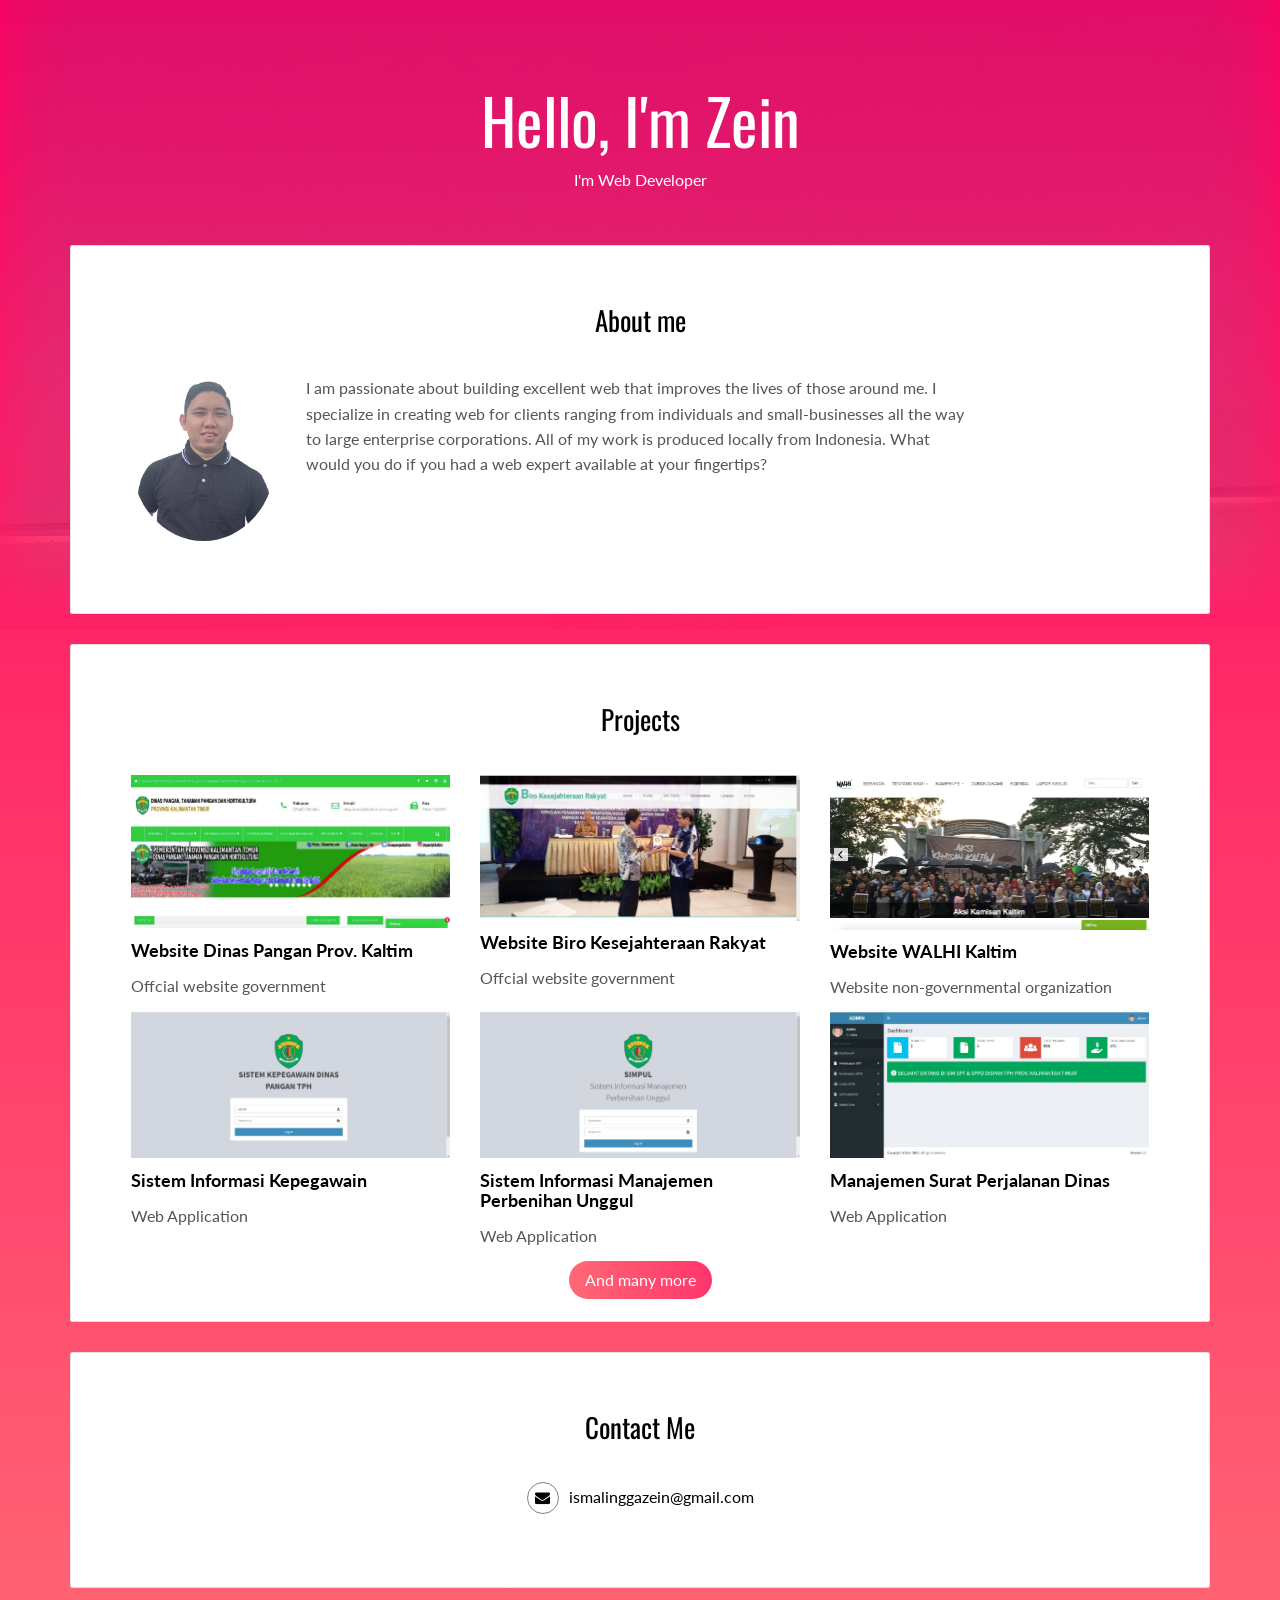
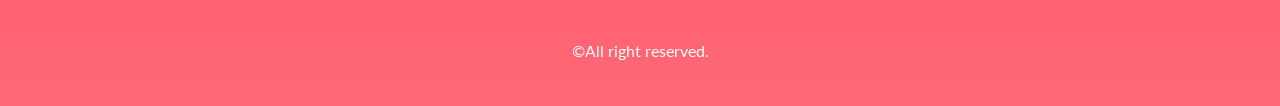
<file: index.html>
<!DOCTYPE html>
<html lang="en">

<head>
  <meta charset="UTF-8">
  <meta content="IE=edge" http-equiv="X-UA-Compatible">
  <meta content="width=device-width,initial-scale=1" name="viewport">
  <meta content="description" name="description">
  <meta name="google" content="notranslate" />
  <meta content="Mashup templates have been developped by Orson.io team" name="author">

  <!-- Disable tap highlight on IE -->
  <meta name="msapplication-tap-highlight" content="no">

  <link rel="apple-touch-icon" sizes="180x180" href="./assets/apple-icon-180x180.png">
  <link href="./assets/favicon.ico" rel="icon">


  <title>Zein | Web Apps, ChatGPT, OpenAI</title>

  <link href="./main.d8e0d294.css" rel="stylesheet">
</head>

<!-- Magnific Popup core CSS file -->
<link rel="stylesheet" href="./assets/magnific-popup.css">

<body class="">

  <!-- Add your content of header -->
  <div class="background-color-layer" style="background-image: url('assets/images/img-01.jpg')"></div>
  <main class="content-wrapper">
    <header class="white-text-container section-container">
      <div class="text-center">
        <h1>Hello, I'm Zein</h1>
        <p>I'm Web Developer</p>
        <p>
        </p>
      </div>
    </header>



    <!-- Add your site or app content here -->

    <div class="container">
      <div class="row">
        <div class="col-xs-12">

          <div class="card">
            <div class="card-block">
              <h2 class="text-center">About me</h2>
              <div class="row">
                <div class="col-md-2">
                  <p><img src="./assets/images/img-08.png" class="img-responsive img-circle" width="100%" alt=""></p>
                </div>
                <div class="col-md-8">

                  <p>I am passionate about building excellent web that improves the lives of those around me. I
                    specialize in creating web for clients ranging from individuals and small-businesses all the way to
                    large enterprise corporations. All of my work is produced locally from Indonesia. What would you do
                    if you had a web expert available at your fingertips?</p>

                </div>
              </div>
            </div>
          </div>

          <div class="card">
            <div class="card-block">
              <h2 class="text-center">Projects</h2>
              <div class="row">
                <div class="col-md-4">
                  <a class="image-popup-fit-width" href="./assets/images/img-02.jpg"><img
                      src="./assets/images/img-02.jpg" class="img-responsive " alt=""></a>
                  <h3 class="h5">Website Dinas Pangan Prov. Kaltim</h3>
                  <p>Offcial website government</p>
                </div>
                <div class="col-md-4">
                  <a class="image-popup-fit-width" href="./assets/images/img-03.jpg"><img
                      src="./assets/images/img-03.jpg" class="img-responsive " alt=""></a>
                  <h3 class="h5">Website Biro Kesejahteraan Rakyat </h3>
                  <p>Offcial website government</p>
                </div>
                <div class="col-md-4">
                  <a class="image-popup-fit-width" href="./assets/images/img-04.jpg"><img
                      src="./assets/images/img-04.jpg" class="img-responsive " alt=""></a>
                  <h3 class="h5">Website WALHI Kaltim</h3>
                  <p>Website non-governmental organization</p>
                </div>
              </div>

              <div class="row">
                <div class="col-md-4">
                  <a class="image-popup-fit-width" href="./assets/images/img-05.jpg"><img
                      src="./assets/images/img-05.jpg" class="img-responsive " alt=""></a>
                  <h3 class="h5">Sistem Informasi Kepegawain</h3>
                  <p>Web Application</p>
                </div>
                <div class="col-md-4">
                  <a class="image-popup-fit-width" href="./assets/images/img-06.jpg"><img
                      src="./assets/images/img-06.jpg" class="img-responsive " alt=""></a>
                  <h3 class="h5">Sistem Informasi Manajemen Perbenihan Unggul</h3>
                  <p>Web Application</p>
                </div>
                <div class="col-md-4">
                  <a class="image-popup-fit-width" href="./assets/images/img-07.jpg"><img
                      src="./assets/images/img-07.jpg" class="img-responsive " alt=""></a>
                  <h3 class="h5">Manajemen Surat Perjalanan Dinas</h3>
                  <p>Web Application</p>
                </div>
              </div>
              <div class="col-md-12 text-center">
                <a href="#" class="text-center btn btn-primary">And many more</a>
              </div>
            </div>
          </div>

          <div class="card">
            <div class="card-block">
              <h2 class="text-center">Contact Me</h2>
              <div class="row">
                <div class="col-md-12">
                  <p class="social-buttons text-center"><a href="mailto:ismalinggazein@gmail.com" title=""><span
                        class="social-round-icon fa-icon"><i
                          class="fa fa-envelope"></i></span>ismalinggazein@gmail.com</a></p>
                </div>
              </div>
            </div>
          </div>

        </div>
      </div>
    </div>

  </main>
  <footer class="footer-container white-text-container text-center">
    <div class="container">
      <div class="row">
        <div class="col-xs-12">
          <p>©All right reserved.</p>
        </div>
      </div>
    </div>
  </footer>


  <!-- jQuery 1.7.2+ or Zepto.js 1.0+ -->
  <script src="https://ajax.googleapis.com/ajax/libs/jquery/1.9.1/jquery.min.js"></script>

  <!-- Magnific Popup core JS file -->
  <script src="./assets/jquery.magnific-popup.min.js"></script>

  <script>
    document.addEventListener("DOMContentLoaded", function (event) {
      scrollRevelation('.card');
    });
  </script>

  <script>
    $(document).ready(function () {
      $('.image-popup-fit-width').magnificPopup({
        type: 'image',
        closeOnContentClick: true,
        image: {
          verticalFit: false
        }
      });
    });
  </script>
  <!-- Google Analytics: change UA-XXXXX-X to be your site's ID 

<script>
  (function (i, s, o, g, r, a, m) {
    i['GoogleAnalyticsObject'] = r; i[r] = i[r] || function () {
      (i[r].q = i[r].q || []).push(arguments)
    }, i[r].l = 1 * new Date(); a = s.createElement(o),
      m = s.getElementsByTagName(o)[0]; a.async = 1; a.src = g; m.parentNode.insertBefore(a, m)
  })(window, document, 'script', '//www.google-analytics.com/analytics.js', 'ga');
  ga('create', 'UA-XXXXX-X', 'auto');
  ga('send', 'pageview');
</script>

-->
  <script type="text/javascript" src="./main.bc58148c.js"></script>
</body>

</html>
</file>
<file: main.d8e0d294.css>
@import url(https://fonts.googleapis.com/css?family=Lato:400,700|Oswald);@import url(https://maxcdn.bootstrapcdn.com/font-awesome/4.7.0/css/font-awesome.min.css);/*!
 * Bootstrap v3.3.7 (http://getbootstrap.com)
 * Copyright 2011-2016 Twitter, Inc.
 * Licensed under MIT (https://github.com/twbs/bootstrap/blob/master/LICENSE)
 */
/*! normalize.css v3.0.3 | MIT License | github.com/necolas/normalize.css */html{font-family:sans-serif;-ms-text-size-adjust:100%;-webkit-text-size-adjust:100%}body{margin:0}article,aside,details,figcaption,figure,footer,header,hgroup,main,menu,nav,section,summary{display:block}audio,canvas,progress,video{display:inline-block;vertical-align:baseline}audio:not([controls]){display:none;height:0}[hidden],template{display:none}a{background-color:transparent}a:active,a:hover{outline:0}abbr[title]{border-bottom:1px dotted}b,strong{font-weight:700}dfn{font-style:italic}h1{font-size:2em;margin:.67em 0}mark{background:#ff0;color:#000}small{font-size:80%}sub,sup{font-size:75%;line-height:0;position:relative;vertical-align:baseline}sup{top:-.5em}sub{bottom:-.25em}img{border:0}svg:not(:root){overflow:hidden}figure{margin:1em 40px}hr{box-sizing:content-box;height:0}pre{overflow:auto}code,kbd,pre,samp{font-family:monospace,monospace;font-size:1em}button,input,optgroup,select,textarea{color:inherit;font:inherit;margin:0}button{overflow:visible}button,select{text-transform:none}button,html input[type=button],input[type=reset],input[type=submit]{-webkit-appearance:button;cursor:pointer}button[disabled],html input[disabled]{cursor:default}button::-moz-focus-inner,input::-moz-focus-inner{border:0;padding:0}input{line-height:normal}input[type=checkbox],input[type=radio]{box-sizing:border-box;padding:0}input[type=number]::-webkit-inner-spin-button,input[type=number]::-webkit-outer-spin-button{height:auto}input[type=search]{-webkit-appearance:textfield;box-sizing:content-box}input[type=search]::-webkit-search-cancel-button,input[type=search]::-webkit-search-decoration{-webkit-appearance:none}fieldset{border:1px solid silver;margin:0 2px;padding:.35em .625em .75em}textarea{overflow:auto}optgroup{font-weight:700}table{border-collapse:collapse;border-spacing:0}td,th{padding:0}

/*! Source: https://github.com/h5bp/html5-boilerplate/blob/master/src/css/main.css */@media print{*,:after,:before{background:transparent!important;color:#000!important;box-shadow:none!important;text-shadow:none!important}a,a:visited{text-decoration:underline}a[href]:after{content:" (" attr(href) ")"}abbr[title]:after{content:" (" attr(title) ")"}a[href^="#"]:after,a[href^="javascript:"]:after{content:""}blockquote,pre{border:1px solid #999;page-break-inside:avoid}thead{display:table-header-group}img,tr{page-break-inside:avoid}img{max-width:100%!important}h2,h3,p{orphans:3;widows:3}h2,h3{page-break-after:avoid}.navbar{display:none}.btn>.caret,.dropup>.btn>.caret{border-top-color:#000!important}.label{border:1px solid #000}.table{border-collapse:collapse!important}.table td,.table th{background-color:#fff!important}.table-bordered td,.table-bordered th{border:1px solid #ddd!important}}*,:after,:before{-webkit-box-sizing:border-box;-moz-box-sizing:border-box;box-sizing:border-box}html{font-size:10px;-webkit-tap-highlight-color:transparent}body{font-family:Lato,Helvetica,Arial,sans-serif;font-size:16px;line-height:1.58;color:#555;background-color:#fff}button,input,select,textarea{font-family:inherit;font-size:inherit;line-height:inherit}a{color:#ff0060;text-decoration:none}a:focus,a:hover{color:#b30043;text-decoration:underline}a:focus{outline:5px auto -webkit-focus-ring-color;outline-offset:-2px}figure{margin:0}img{vertical-align:middle}.img-responsive{display:block;max-width:100%;height:auto}.img-rounded{border-radius:6px}.img-thumbnail{padding:4px;line-height:1.58;background-color:#fff;border:1px solid #ddd;border-radius:4px;-webkit-transition:all .2s ease-in-out;-o-transition:all .2s ease-in-out;transition:all .2s ease-in-out;display:inline-block;max-width:100%;height:auto}.img-circle{border-radius:50%}hr{margin-top:25px;margin-bottom:25px;border:0;border-top:1px solid #eee}.sr-only{position:absolute;width:1px;height:1px;margin:-1px;padding:0;overflow:hidden;clip:rect(0,0,0,0);border:0}.sr-only-focusable:active,.sr-only-focusable:focus{position:static;width:auto;height:auto;margin:0;overflow:visible;clip:auto}[role=button]{cursor:pointer}.h1,.h2,.h3,.h4,.h5,.h6,h1,h2,h3,h4,h5,h6{font-family:Oswald,Helvetica,Arial,sans-serif;font-weight:400;line-height:1.1;color:#000}.h1 .small,.h1 small,.h2 .small,.h2 small,.h3 .small,.h3 small,.h4 .small,.h4 small,.h5 .small,.h5 small,.h6 .small,.h6 small,h1 .small,h1 small,h2 .small,h2 small,h3 .small,h3 small,h4 .small,h4 small,h5 .small,h5 small,h6 .small,h6 small{font-weight:400;line-height:1;color:#777}.h1,.h2,.h3,h1,h2,h3{margin-top:25px;margin-bottom:12.5px}.h1 .small,.h1 small,.h2 .small,.h2 small,.h3 .small,.h3 small,h1 .small,h1 small,h2 .small,h2 small,h3 .small,h3 small{font-size:65%}.h4,.h5,.h6,h4,h5,h6{margin-top:12.5px;margin-bottom:12.5px}.h4 .small,.h4 small,.h5 .small,.h5 small,.h6 .small,.h6 small,h4 .small,h4 small,h5 .small,h5 small,h6 .small,h6 small{font-size:75%}.h1,h1{font-size:63px}.h2,h2{font-size:27px}.h3,.h4,h3,h4{font-size:20px}.h5,h5{font-size:18px}.h6,h6{font-size:14px}p{margin:0 0 12.5px}.lead{margin-bottom:25px;font-size:18px;font-weight:300;line-height:1.4}@media (min-width:768px){.lead{font-size:24px}}.small,small{font-size:87%}.mark,mark{background-color:#fcf8e3;padding:.2em}.text-left{text-align:left}.text-right{text-align:right}.text-center{text-align:center}.text-justify{text-align:justify}.text-nowrap{white-space:nowrap}.text-lowercase{text-transform:lowercase}.initialism,.text-uppercase{text-transform:uppercase}.text-capitalize{text-transform:capitalize}.text-muted{color:#777}.text-primary{color:#ff0060}a.text-primary:focus,a.text-primary:hover{color:#cc004d}.text-success{color:#fff}a.text-success:focus,a.text-success:hover{color:#e6e6e6}.text-info{color:#31708f}a.text-info:focus,a.text-info:hover{color:#245269}.text-warning{color:#8a6d3b}a.text-warning:focus,a.text-warning:hover{color:#66512c}.text-danger{color:#fff}a.text-danger:focus,a.text-danger:hover{color:#e6e6e6}.bg-primary{color:#fff;background-color:#ff0060}a.bg-primary:focus,a.bg-primary:hover{background-color:#cc004d}.bg-success{background-color:#87e329}a.bg-success:focus,a.bg-success:hover{background-color:#6dc019}.bg-info{background-color:#d9edf7}a.bg-info:focus,a.bg-info:hover{background-color:#afd9ee}.bg-warning{background-color:#fcf8e3}a.bg-warning:focus,a.bg-warning:hover{background-color:#f7ecb5}.bg-danger{background-color:#ff2c74}a.bg-danger:focus,a.bg-danger:hover{background-color:#f80055}.page-header{padding-bottom:11.5px;margin:50px 0 25px;border-bottom:1px solid #eee}ol,ul{margin-top:0;margin-bottom:12.5px}ol ol,ol ul,ul ol,ul ul{margin-bottom:0}.list-inline,.list-unstyled{padding-left:0;list-style:none}.list-inline{margin-left:-5px}.list-inline>li{display:inline-block;padding-left:5px;padding-right:5px}dl{margin-top:0;margin-bottom:25px}dd,dt{line-height:1.58}dt{font-weight:700}dd{margin-left:0}.dl-horizontal dd:after,.dl-horizontal dd:before{content:" ";display:table}.dl-horizontal dd:after{clear:both}@media (min-width:768px){.dl-horizontal dt{float:left;width:160px;clear:left;text-align:right;overflow:hidden;text-overflow:ellipsis;white-space:nowrap}.dl-horizontal dd{margin-left:180px}}abbr[data-original-title],abbr[title]{cursor:help;border-bottom:1px dotted #777}.initialism{font-size:90%}blockquote{padding:12.5px 25px;margin:0 0 25px;font-size:20px;border-left:5px solid #eee}blockquote ol:last-child,blockquote p:last-child,blockquote ul:last-child{margin-bottom:0}blockquote .small,blockquote footer,blockquote small{display:block;font-size:80%;line-height:1.58;color:#777}blockquote .small:before,blockquote footer:before,blockquote small:before{content:"\2014   \A0"}.blockquote-reverse,blockquote.pull-right{padding-right:15px;padding-left:0;border-right:5px solid #eee;border-left:0;text-align:right}.blockquote-reverse .small:before,.blockquote-reverse footer:before,.blockquote-reverse small:before,blockquote.pull-right .small:before,blockquote.pull-right footer:before,blockquote.pull-right small:before{content:""}.blockquote-reverse .small:after,.blockquote-reverse footer:after,.blockquote-reverse small:after,blockquote.pull-right .small:after,blockquote.pull-right footer:after,blockquote.pull-right small:after{content:"\A0   \2014"}address{margin-bottom:25px;font-style:normal;line-height:1.58}code,kbd,pre,samp{font-family:Menlo,Monaco,Consolas,Courier New,monospace}code{color:#c7254e;background-color:#f9f2f4;border-radius:4px}code,kbd{padding:2px 4px;font-size:90%}kbd{color:#fff;background-color:#333;border-radius:3px;box-shadow:inset 0 -1px 0 rgba(0,0,0,.25)}kbd kbd{padding:0;font-size:100%;font-weight:700;box-shadow:none}pre{display:block;padding:12px;margin:0 0 12.5px;font-size:15px;line-height:1.58;word-break:break-all;word-wrap:break-word;color:#333;background-color:#f5f5f5;border:1px solid #ccc;border-radius:4px}pre code{padding:0;font-size:inherit;color:inherit;white-space:pre-wrap;background-color:transparent;border-radius:0}.pre-scrollable{max-height:340px;overflow-y:scroll}.container{margin-right:auto;margin-left:auto;padding-left:15px;padding-right:15px}.container:after,.container:before{content:" ";display:table}.container:after{clear:both}@media (min-width:768px){.container{width:750px}}@media (min-width:992px){.container{width:970px}}@media (min-width:1200px){.container{width:1170px}}.container-fluid{margin-right:auto;margin-left:auto;padding-left:15px;padding-right:15px}.container-fluid:after,.container-fluid:before{content:" ";display:table}.container-fluid:after{clear:both}.row{margin-left:-15px;margin-right:-15px}.row:after,.row:before{content:" ";display:table}.row:after{clear:both}.col-lg-1,.col-lg-2,.col-lg-3,.col-lg-4,.col-lg-5,.col-lg-6,.col-lg-7,.col-lg-8,.col-lg-9,.col-lg-10,.col-lg-11,.col-lg-12,.col-md-1,.col-md-2,.col-md-3,.col-md-4,.col-md-5,.col-md-6,.col-md-7,.col-md-8,.col-md-9,.col-md-10,.col-md-11,.col-md-12,.col-sm-1,.col-sm-2,.col-sm-3,.col-sm-4,.col-sm-5,.col-sm-6,.col-sm-7,.col-sm-8,.col-sm-9,.col-sm-10,.col-sm-11,.col-sm-12,.col-xs-1,.col-xs-2,.col-xs-3,.col-xs-4,.col-xs-5,.col-xs-6,.col-xs-7,.col-xs-8,.col-xs-9,.col-xs-10,.col-xs-11,.col-xs-12{position:relative;min-height:1px;padding-left:15px;padding-right:15px}.col-xs-1,.col-xs-2,.col-xs-3,.col-xs-4,.col-xs-5,.col-xs-6,.col-xs-7,.col-xs-8,.col-xs-9,.col-xs-10,.col-xs-11,.col-xs-12{float:left}.col-xs-1{width:8.33333%}.col-xs-2{width:16.66667%}.col-xs-3{width:25%}.col-xs-4{width:33.33333%}.col-xs-5{width:41.66667%}.col-xs-6{width:50%}.col-xs-7{width:58.33333%}.col-xs-8{width:66.66667%}.col-xs-9{width:75%}.col-xs-10{width:83.33333%}.col-xs-11{width:91.66667%}.col-xs-12{width:100%}.col-xs-pull-0{right:auto}.col-xs-pull-1{right:8.33333%}.col-xs-pull-2{right:16.66667%}.col-xs-pull-3{right:25%}.col-xs-pull-4{right:33.33333%}.col-xs-pull-5{right:41.66667%}.col-xs-pull-6{right:50%}.col-xs-pull-7{right:58.33333%}.col-xs-pull-8{right:66.66667%}.col-xs-pull-9{right:75%}.col-xs-pull-10{right:83.33333%}.col-xs-pull-11{right:91.66667%}.col-xs-pull-12{right:100%}.col-xs-push-0{left:auto}.col-xs-push-1{left:8.33333%}.col-xs-push-2{left:16.66667%}.col-xs-push-3{left:25%}.col-xs-push-4{left:33.33333%}.col-xs-push-5{left:41.66667%}.col-xs-push-6{left:50%}.col-xs-push-7{left:58.33333%}.col-xs-push-8{left:66.66667%}.col-xs-push-9{left:75%}.col-xs-push-10{left:83.33333%}.col-xs-push-11{left:91.66667%}.col-xs-push-12{left:100%}.col-xs-offset-0{margin-left:0}.col-xs-offset-1{margin-left:8.33333%}.col-xs-offset-2{margin-left:16.66667%}.col-xs-offset-3{margin-left:25%}.col-xs-offset-4{margin-left:33.33333%}.col-xs-offset-5{margin-left:41.66667%}.col-xs-offset-6{margin-left:50%}.col-xs-offset-7{margin-left:58.33333%}.col-xs-offset-8{margin-left:66.66667%}.col-xs-offset-9{margin-left:75%}.col-xs-offset-10{margin-left:83.33333%}.col-xs-offset-11{margin-left:91.66667%}.col-xs-offset-12{margin-left:100%}@media (min-width:768px){.col-sm-1,.col-sm-2,.col-sm-3,.col-sm-4,.col-sm-5,.col-sm-6,.col-sm-7,.col-sm-8,.col-sm-9,.col-sm-10,.col-sm-11,.col-sm-12{float:left}.col-sm-1{width:8.33333%}.col-sm-2{width:16.66667%}.col-sm-3{width:25%}.col-sm-4{width:33.33333%}.col-sm-5{width:41.66667%}.col-sm-6{width:50%}.col-sm-7{width:58.33333%}.col-sm-8{width:66.66667%}.col-sm-9{width:75%}.col-sm-10{width:83.33333%}.col-sm-11{width:91.66667%}.col-sm-12{width:100%}.col-sm-pull-0{right:auto}.col-sm-pull-1{right:8.33333%}.col-sm-pull-2{right:16.66667%}.col-sm-pull-3{right:25%}.col-sm-pull-4{right:33.33333%}.col-sm-pull-5{right:41.66667%}.col-sm-pull-6{right:50%}.col-sm-pull-7{right:58.33333%}.col-sm-pull-8{right:66.66667%}.col-sm-pull-9{right:75%}.col-sm-pull-10{right:83.33333%}.col-sm-pull-11{right:91.66667%}.col-sm-pull-12{right:100%}.col-sm-push-0{left:auto}.col-sm-push-1{left:8.33333%}.col-sm-push-2{left:16.66667%}.col-sm-push-3{left:25%}.col-sm-push-4{left:33.33333%}.col-sm-push-5{left:41.66667%}.col-sm-push-6{left:50%}.col-sm-push-7{left:58.33333%}.col-sm-push-8{left:66.66667%}.col-sm-push-9{left:75%}.col-sm-push-10{left:83.33333%}.col-sm-push-11{left:91.66667%}.col-sm-push-12{left:100%}.col-sm-offset-0{margin-left:0}.col-sm-offset-1{margin-left:8.33333%}.col-sm-offset-2{margin-left:16.66667%}.col-sm-offset-3{margin-left:25%}.col-sm-offset-4{margin-left:33.33333%}.col-sm-offset-5{margin-left:41.66667%}.col-sm-offset-6{margin-left:50%}.col-sm-offset-7{margin-left:58.33333%}.col-sm-offset-8{margin-left:66.66667%}.col-sm-offset-9{margin-left:75%}.col-sm-offset-10{margin-left:83.33333%}.col-sm-offset-11{margin-left:91.66667%}.col-sm-offset-12{margin-left:100%}}@media (min-width:992px){.col-md-1,.col-md-2,.col-md-3,.col-md-4,.col-md-5,.col-md-6,.col-md-7,.col-md-8,.col-md-9,.col-md-10,.col-md-11,.col-md-12{float:left}.col-md-1{width:8.33333%}.col-md-2{width:16.66667%}.col-md-3{width:25%}.col-md-4{width:33.33333%}.col-md-5{width:41.66667%}.col-md-6{width:50%}.col-md-7{width:58.33333%}.col-md-8{width:66.66667%}.col-md-9{width:75%}.col-md-10{width:83.33333%}.col-md-11{width:91.66667%}.col-md-12{width:100%}.col-md-pull-0{right:auto}.col-md-pull-1{right:8.33333%}.col-md-pull-2{right:16.66667%}.col-md-pull-3{right:25%}.col-md-pull-4{right:33.33333%}.col-md-pull-5{right:41.66667%}.col-md-pull-6{right:50%}.col-md-pull-7{right:58.33333%}.col-md-pull-8{right:66.66667%}.col-md-pull-9{right:75%}.col-md-pull-10{right:83.33333%}.col-md-pull-11{right:91.66667%}.col-md-pull-12{right:100%}.col-md-push-0{left:auto}.col-md-push-1{left:8.33333%}.col-md-push-2{left:16.66667%}.col-md-push-3{left:25%}.col-md-push-4{left:33.33333%}.col-md-push-5{left:41.66667%}.col-md-push-6{left:50%}.col-md-push-7{left:58.33333%}.col-md-push-8{left:66.66667%}.col-md-push-9{left:75%}.col-md-push-10{left:83.33333%}.col-md-push-11{left:91.66667%}.col-md-push-12{left:100%}.col-md-offset-0{margin-left:0}.col-md-offset-1{margin-left:8.33333%}.col-md-offset-2{margin-left:16.66667%}.col-md-offset-3{margin-left:25%}.col-md-offset-4{margin-left:33.33333%}.col-md-offset-5{margin-left:41.66667%}.col-md-offset-6{margin-left:50%}.col-md-offset-7{margin-left:58.33333%}.col-md-offset-8{margin-left:66.66667%}.col-md-offset-9{margin-left:75%}.col-md-offset-10{margin-left:83.33333%}.col-md-offset-11{margin-left:91.66667%}.col-md-offset-12{margin-left:100%}}@media (min-width:1200px){.col-lg-1,.col-lg-2,.col-lg-3,.col-lg-4,.col-lg-5,.col-lg-6,.col-lg-7,.col-lg-8,.col-lg-9,.col-lg-10,.col-lg-11,.col-lg-12{float:left}.col-lg-1{width:8.33333%}.col-lg-2{width:16.66667%}.col-lg-3{width:25%}.col-lg-4{width:33.33333%}.col-lg-5{width:41.66667%}.col-lg-6{width:50%}.col-lg-7{width:58.33333%}.col-lg-8{width:66.66667%}.col-lg-9{width:75%}.col-lg-10{width:83.33333%}.col-lg-11{width:91.66667%}.col-lg-12{width:100%}.col-lg-pull-0{right:auto}.col-lg-pull-1{right:8.33333%}.col-lg-pull-2{right:16.66667%}.col-lg-pull-3{right:25%}.col-lg-pull-4{right:33.33333%}.col-lg-pull-5{right:41.66667%}.col-lg-pull-6{right:50%}.col-lg-pull-7{right:58.33333%}.col-lg-pull-8{right:66.66667%}.col-lg-pull-9{right:75%}.col-lg-pull-10{right:83.33333%}.col-lg-pull-11{right:91.66667%}.col-lg-pull-12{right:100%}.col-lg-push-0{left:auto}.col-lg-push-1{left:8.33333%}.col-lg-push-2{left:16.66667%}.col-lg-push-3{left:25%}.col-lg-push-4{left:33.33333%}.col-lg-push-5{left:41.66667%}.col-lg-push-6{left:50%}.col-lg-push-7{left:58.33333%}.col-lg-push-8{left:66.66667%}.col-lg-push-9{left:75%}.col-lg-push-10{left:83.33333%}.col-lg-push-11{left:91.66667%}.col-lg-push-12{left:100%}.col-lg-offset-0{margin-left:0}.col-lg-offset-1{margin-left:8.33333%}.col-lg-offset-2{margin-left:16.66667%}.col-lg-offset-3{margin-left:25%}.col-lg-offset-4{margin-left:33.33333%}.col-lg-offset-5{margin-left:41.66667%}.col-lg-offset-6{margin-left:50%}.col-lg-offset-7{margin-left:58.33333%}.col-lg-offset-8{margin-left:66.66667%}.col-lg-offset-9{margin-left:75%}.col-lg-offset-10{margin-left:83.33333%}.col-lg-offset-11{margin-left:91.66667%}.col-lg-offset-12{margin-left:100%}}table{background-color:transparent}caption{padding-top:8px;padding-bottom:8px;color:#777}caption,th{text-align:left}.table{width:100%;max-width:100%;margin-bottom:25px}.table>tbody>tr>td,.table>tbody>tr>th,.table>tfoot>tr>td,.table>tfoot>tr>th,.table>thead>tr>td,.table>thead>tr>th{padding:8px;line-height:1.58;vertical-align:top;border-top:1px solid #ddd}.table>thead>tr>th{vertical-align:bottom;border-bottom:2px solid #ddd}.table>caption+thead>tr:first-child>td,.table>caption+thead>tr:first-child>th,.table>colgroup+thead>tr:first-child>td,.table>colgroup+thead>tr:first-child>th,.table>thead:first-child>tr:first-child>td,.table>thead:first-child>tr:first-child>th{border-top:0}.table>tbody+tbody{border-top:2px solid #ddd}.table .table{background-color:#fff}.table-condensed>tbody>tr>td,.table-condensed>tbody>tr>th,.table-condensed>tfoot>tr>td,.table-condensed>tfoot>tr>th,.table-condensed>thead>tr>td,.table-condensed>thead>tr>th{padding:5px}.table-bordered,.table-bordered>tbody>tr>td,.table-bordered>tbody>tr>th,.table-bordered>tfoot>tr>td,.table-bordered>tfoot>tr>th,.table-bordered>thead>tr>td,.table-bordered>thead>tr>th{border:1px solid #ddd}.table-bordered>thead>tr>td,.table-bordered>thead>tr>th{border-bottom-width:2px}.table-striped>tbody>tr:nth-of-type(odd){background-color:#f9f9f9}.table-hover>tbody>tr:hover{background-color:#f5f5f5}table col[class*=col-]{position:static;float:none;display:table-column}table td[class*=col-],table th[class*=col-]{position:static;float:none;display:table-cell}.table>tbody>tr.active>td,.table>tbody>tr.active>th,.table>tbody>tr>td.active,.table>tbody>tr>th.active,.table>tfoot>tr.active>td,.table>tfoot>tr.active>th,.table>tfoot>tr>td.active,.table>tfoot>tr>th.active,.table>thead>tr.active>td,.table>thead>tr.active>th,.table>thead>tr>td.active,.table>thead>tr>th.active{background-color:#f5f5f5}.table-hover>tbody>tr.active:hover>td,.table-hover>tbody>tr.active:hover>th,.table-hover>tbody>tr:hover>.active,.table-hover>tbody>tr>td.active:hover,.table-hover>tbody>tr>th.active:hover{background-color:#e8e8e8}.table>tbody>tr.success>td,.table>tbody>tr.success>th,.table>tbody>tr>td.success,.table>tbody>tr>th.success,.table>tfoot>tr.success>td,.table>tfoot>tr.success>th,.table>tfoot>tr>td.success,.table>tfoot>tr>th.success,.table>thead>tr.success>td,.table>thead>tr.success>th,.table>thead>tr>td.success,.table>thead>tr>th.success{background-color:#87e329}.table-hover>tbody>tr.success:hover>td,.table-hover>tbody>tr.success:hover>th,.table-hover>tbody>tr:hover>.success,.table-hover>tbody>tr>td.success:hover,.table-hover>tbody>tr>th.success:hover{background-color:#7ad61c}.table>tbody>tr.info>td,.table>tbody>tr.info>th,.table>tbody>tr>td.info,.table>tbody>tr>th.info,.table>tfoot>tr.info>td,.table>tfoot>tr.info>th,.table>tfoot>tr>td.info,.table>tfoot>tr>th.info,.table>thead>tr.info>td,.table>thead>tr.info>th,.table>thead>tr>td.info,.table>thead>tr>th.info{background-color:#d9edf7}.table-hover>tbody>tr.info:hover>td,.table-hover>tbody>tr.info:hover>th,.table-hover>tbody>tr:hover>.info,.table-hover>tbody>tr>td.info:hover,.table-hover>tbody>tr>th.info:hover{background-color:#c4e3f3}.table>tbody>tr.warning>td,.table>tbody>tr.warning>th,.table>tbody>tr>td.warning,.table>tbody>tr>th.warning,.table>tfoot>tr.warning>td,.table>tfoot>tr.warning>th,.table>tfoot>tr>td.warning,.table>tfoot>tr>th.warning,.table>thead>tr.warning>td,.table>thead>tr.warning>th,.table>thead>tr>td.warning,.table>thead>tr>th.warning{background-color:#fcf8e3}.table-hover>tbody>tr.warning:hover>td,.table-hover>tbody>tr.warning:hover>th,.table-hover>tbody>tr:hover>.warning,.table-hover>tbody>tr>td.warning:hover,.table-hover>tbody>tr>th.warning:hover{background-color:#faf2cc}.table>tbody>tr.danger>td,.table>tbody>tr.danger>th,.table>tbody>tr>td.danger,.table>tbody>tr>th.danger,.table>tfoot>tr.danger>td,.table>tfoot>tr.danger>th,.table>tfoot>tr>td.danger,.table>tfoot>tr>th.danger,.table>thead>tr.danger>td,.table>thead>tr.danger>th,.table>thead>tr>td.danger,.table>thead>tr>th.danger{background-color:#ff2c74}.table-hover>tbody>tr.danger:hover>td,.table-hover>tbody>tr.danger:hover>th,.table-hover>tbody>tr:hover>.danger,.table-hover>tbody>tr>td.danger:hover,.table-hover>tbody>tr>th.danger:hover{background-color:#ff1363}.table-responsive{overflow-x:auto;min-height:.01%}@media screen and (max-width:767px){.table-responsive{width:100%;margin-bottom:18.75px;overflow-y:hidden;-ms-overflow-style:-ms-autohiding-scrollbar;border:1px solid #ddd}.table-responsive>.table{margin-bottom:0}.table-responsive>.table>tbody>tr>td,.table-responsive>.table>tbody>tr>th,.table-responsive>.table>tfoot>tr>td,.table-responsive>.table>tfoot>tr>th,.table-responsive>.table>thead>tr>td,.table-responsive>.table>thead>tr>th{white-space:nowrap}.table-responsive>.table-bordered{border:0}.table-responsive>.table-bordered>tbody>tr>td:first-child,.table-responsive>.table-bordered>tbody>tr>th:first-child,.table-responsive>.table-bordered>tfoot>tr>td:first-child,.table-responsive>.table-bordered>tfoot>tr>th:first-child,.table-responsive>.table-bordered>thead>tr>td:first-child,.table-responsive>.table-bordered>thead>tr>th:first-child{border-left:0}.table-responsive>.table-bordered>tbody>tr>td:last-child,.table-responsive>.table-bordered>tbody>tr>th:last-child,.table-responsive>.table-bordered>tfoot>tr>td:last-child,.table-responsive>.table-bordered>tfoot>tr>th:last-child,.table-responsive>.table-bordered>thead>tr>td:last-child,.table-responsive>.table-bordered>thead>tr>th:last-child{border-right:0}.table-responsive>.table-bordered>tbody>tr:last-child>td,.table-responsive>.table-bordered>tbody>tr:last-child>th,.table-responsive>.table-bordered>tfoot>tr:last-child>td,.table-responsive>.table-bordered>tfoot>tr:last-child>th{border-bottom:0}}fieldset{margin:0;min-width:0}fieldset,legend{padding:0;border:0}legend{display:block;width:100%;margin-bottom:25px;font-size:24px;line-height:inherit;color:#333;border-bottom:1px solid #e5e5e5}label{display:inline-block;max-width:100%;margin-bottom:5px;font-weight:700}input[type=search]{-webkit-box-sizing:border-box;-moz-box-sizing:border-box;box-sizing:border-box}input[type=checkbox],input[type=radio]{margin:4px 0 0;margin-top:1px\9;line-height:normal}input[type=file]{display:block}input[type=range]{display:block;width:100%}select[multiple],select[size]{height:auto}input[type=checkbox]:focus,input[type=file]:focus,input[type=radio]:focus{outline:5px auto -webkit-focus-ring-color;outline-offset:-2px}output{padding-top:9px}.form-control,output{display:block;font-size:16px;line-height:1.58;color:#555}.form-control{width:100%;height:43px;padding:8px 16px;background-color:#eee;background-image:none;border:1px solid transparent;border-radius:4px;-webkit-box-shadow:inset 0 1px 1px rgba(0,0,0,.075);box-shadow:inset 0 1px 1px rgba(0,0,0,.075);-webkit-transition:border-color .15s ease-in-out,box-shadow .15s ease-in-out;-o-transition:border-color ease-in-out .15s,box-shadow ease-in-out .15s;transition:border-color .15s ease-in-out,box-shadow .15s ease-in-out}.form-control:focus{border-color:#66afe9;-webkit-box-shadow:inset 0 1px 1px rgba(0,0,0,.075),0 0 8px rgba(102,175,233,.6);box-shadow:inset 0 1px 1px rgba(0,0,0,.075),0 0 8px rgba(102,175,233,.6)}.form-control::-moz-placeholder{color:#999;opacity:1}.form-control:-ms-input-placeholder{color:#999}.form-control::-webkit-input-placeholder{color:#999}.form-control::-ms-expand{border:0;background-color:transparent}.form-control[disabled],.form-control[readonly],fieldset[disabled] .form-control{background-color:#eee;opacity:1}.form-control[disabled],fieldset[disabled] .form-control{cursor:not-allowed}textarea.form-control{height:auto}input[type=search]{-webkit-appearance:none}@media screen and (-webkit-min-device-pixel-ratio:0){input[type=date].form-control,input[type=datetime-local].form-control,input[type=month].form-control,input[type=time].form-control{line-height:43px}.input-group-sm>.input-group-btn>input[type=date].btn,.input-group-sm>.input-group-btn>input[type=datetime-local].btn,.input-group-sm>.input-group-btn>input[type=month].btn,.input-group-sm>.input-group-btn>input[type=time].btn,.input-group-sm>input[type=date].form-control,.input-group-sm>input[type=date].input-group-addon,.input-group-sm>input[type=datetime-local].form-control,.input-group-sm>input[type=datetime-local].input-group-addon,.input-group-sm>input[type=month].form-control,.input-group-sm>input[type=month].input-group-addon,.input-group-sm>input[type=time].form-control,.input-group-sm>input[type=time].input-group-addon,.input-group-sm input[type=date],.input-group-sm input[type=datetime-local],.input-group-sm input[type=month],.input-group-sm input[type=time],input[type=date].input-sm,input[type=datetime-local].input-sm,input[type=month].input-sm,input[type=time].input-sm{line-height:35px}.input-group-lg>.input-group-btn>input[type=date].btn,.input-group-lg>.input-group-btn>input[type=datetime-local].btn,.input-group-lg>.input-group-btn>input[type=month].btn,.input-group-lg>.input-group-btn>input[type=time].btn,.input-group-lg>input[type=date].form-control,.input-group-lg>input[type=date].input-group-addon,.input-group-lg>input[type=datetime-local].form-control,.input-group-lg>input[type=datetime-local].input-group-addon,.input-group-lg>input[type=month].form-control,.input-group-lg>input[type=month].input-group-addon,.input-group-lg>input[type=time].form-control,.input-group-lg>input[type=time].input-group-addon,.input-group-lg input[type=date],.input-group-lg input[type=datetime-local],.input-group-lg input[type=month],.input-group-lg input[type=time],input[type=date].input-lg,input[type=datetime-local].input-lg,input[type=month].input-lg,input[type=time].input-lg{line-height:53px}}.form-group{margin-bottom:15px}.checkbox,.radio{position:relative;display:block;margin-top:10px;margin-bottom:10px}.checkbox label,.radio label{min-height:25px;padding-left:20px;margin-bottom:0;font-weight:400;cursor:pointer}.checkbox-inline input[type=checkbox],.checkbox input[type=checkbox],.radio-inline input[type=radio],.radio input[type=radio]{position:absolute;margin-left:-20px;margin-top:4px\9}.checkbox+.checkbox,.radio+.radio{margin-top:-5px}.checkbox-inline,.radio-inline{position:relative;display:inline-block;padding-left:20px;margin-bottom:0;vertical-align:middle;font-weight:400;cursor:pointer}.checkbox-inline+.checkbox-inline,.radio-inline+.radio-inline{margin-top:0;margin-left:10px}.checkbox-inline.disabled,.checkbox.disabled label,.radio-inline.disabled,.radio.disabled label,fieldset[disabled] .checkbox-inline,fieldset[disabled] .checkbox label,fieldset[disabled] .radio-inline,fieldset[disabled] .radio label,fieldset[disabled] input[type=checkbox],fieldset[disabled] input[type=radio],input[type=checkbox].disabled,input[type=checkbox][disabled],input[type=radio].disabled,input[type=radio][disabled]{cursor:not-allowed}.form-control-static{padding-top:9px;padding-bottom:9px;margin-bottom:0;min-height:41px}.form-control-static.input-lg,.form-control-static.input-sm,.input-group-lg>.form-control-static.form-control,.input-group-lg>.form-control-static.input-group-addon,.input-group-lg>.input-group-btn>.form-control-static.btn,.input-group-sm>.form-control-static.form-control,.input-group-sm>.form-control-static.input-group-addon,.input-group-sm>.input-group-btn>.form-control-static.btn{padding-left:0;padding-right:0}.input-group-sm>.form-control,.input-group-sm>.input-group-addon,.input-group-sm>.input-group-btn>.btn,.input-sm{height:35px;padding:6px 12px;font-size:14px;line-height:1.5;border-radius:3px}.input-group-sm>.input-group-btn>select.btn,.input-group-sm>select.form-control,.input-group-sm>select.input-group-addon,select.input-sm{height:35px;line-height:35px}.input-group-sm>.input-group-btn>select[multiple].btn,.input-group-sm>.input-group-btn>textarea.btn,.input-group-sm>select[multiple].form-control,.input-group-sm>select[multiple].input-group-addon,.input-group-sm>textarea.form-control,.input-group-sm>textarea.input-group-addon,select[multiple].input-sm,textarea.input-sm{height:auto}.form-group-sm .form-control{height:35px;padding:6px 12px;font-size:14px;line-height:1.5;border-radius:3px}.form-group-sm select.form-control{height:35px;line-height:35px}.form-group-sm select[multiple].form-control,.form-group-sm textarea.form-control{height:auto}.form-group-sm .form-control-static{height:35px;min-height:39px;padding:7px 12px;font-size:14px;line-height:1.5}.input-group-lg>.form-control,.input-group-lg>.input-group-addon,.input-group-lg>.input-group-btn>.btn,.input-lg{height:53px;padding:12px 20px;font-size:20px;line-height:1.33333;border-radius:6px}.input-group-lg>.input-group-btn>select.btn,.input-group-lg>select.form-control,.input-group-lg>select.input-group-addon,select.input-lg{height:53px;line-height:53px}.input-group-lg>.input-group-btn>select[multiple].btn,.input-group-lg>.input-group-btn>textarea.btn,.input-group-lg>select[multiple].form-control,.input-group-lg>select[multiple].input-group-addon,.input-group-lg>textarea.form-control,.input-group-lg>textarea.input-group-addon,select[multiple].input-lg,textarea.input-lg{height:auto}.form-group-lg .form-control{height:53px;padding:12px 20px;font-size:20px;line-height:1.33333;border-radius:6px}.form-group-lg select.form-control{height:53px;line-height:53px}.form-group-lg select[multiple].form-control,.form-group-lg textarea.form-control{height:auto}.form-group-lg .form-control-static{height:53px;min-height:45px;padding:13px 20px;font-size:20px;line-height:1.33333}.has-feedback{position:relative}.has-feedback .form-control{padding-right:53.75px}.form-control-feedback{position:absolute;top:0;right:0;z-index:2;display:block;width:43px;height:43px;line-height:43px;text-align:center;pointer-events:none}.form-group-lg .form-control+.form-control-feedback,.input-group-lg+.form-control-feedback,.input-group-lg>.form-control+.form-control-feedback,.input-group-lg>.input-group-addon+.form-control-feedback,.input-group-lg>.input-group-btn>.btn+.form-control-feedback,.input-lg+.form-control-feedback{width:53px;height:53px;line-height:53px}.form-group-sm .form-control+.form-control-feedback,.input-group-sm+.form-control-feedback,.input-group-sm>.form-control+.form-control-feedback,.input-group-sm>.input-group-addon+.form-control-feedback,.input-group-sm>.input-group-btn>.btn+.form-control-feedback,.input-sm+.form-control-feedback{width:35px;height:35px;line-height:35px}.has-success .checkbox,.has-success .checkbox-inline,.has-success.checkbox-inline label,.has-success.checkbox label,.has-success .control-label,.has-success .help-block,.has-success .radio,.has-success .radio-inline,.has-success.radio-inline label,.has-success.radio label{color:#fff}.has-success .form-control{border-color:#fff;-webkit-box-shadow:inset 0 1px 1px rgba(0,0,0,.075);box-shadow:inset 0 1px 1px rgba(0,0,0,.075)}.has-success .form-control:focus{border-color:#e6e6e6;-webkit-box-shadow:inset 0 1px 1px rgba(0,0,0,.075),0 0 6px #fff;box-shadow:inset 0 1px 1px rgba(0,0,0,.075),0 0 6px #fff}.has-success .input-group-addon{color:#fff;border-color:#fff;background-color:#87e329}.has-success .form-control-feedback{color:#fff}.has-warning .checkbox,.has-warning .checkbox-inline,.has-warning.checkbox-inline label,.has-warning.checkbox label,.has-warning .control-label,.has-warning .help-block,.has-warning .radio,.has-warning .radio-inline,.has-warning.radio-inline label,.has-warning.radio label{color:#8a6d3b}.has-warning .form-control{border-color:#8a6d3b;-webkit-box-shadow:inset 0 1px 1px rgba(0,0,0,.075);box-shadow:inset 0 1px 1px rgba(0,0,0,.075)}.has-warning .form-control:focus{border-color:#66512c;-webkit-box-shadow:inset 0 1px 1px rgba(0,0,0,.075),0 0 6px #c0a16b;box-shadow:inset 0 1px 1px rgba(0,0,0,.075),0 0 6px #c0a16b}.has-warning .input-group-addon{color:#8a6d3b;border-color:#8a6d3b;background-color:#fcf8e3}.has-warning .form-control-feedback{color:#8a6d3b}.has-error .checkbox,.has-error .checkbox-inline,.has-error.checkbox-inline label,.has-error.checkbox label,.has-error .control-label,.has-error .help-block,.has-error .radio,.has-error .radio-inline,.has-error.radio-inline label,.has-error.radio label{color:#fff}.has-error .form-control{border-color:#fff;-webkit-box-shadow:inset 0 1px 1px rgba(0,0,0,.075);box-shadow:inset 0 1px 1px rgba(0,0,0,.075)}.has-error .form-control:focus{border-color:#e6e6e6;-webkit-box-shadow:inset 0 1px 1px rgba(0,0,0,.075),0 0 6px #fff;box-shadow:inset 0 1px 1px rgba(0,0,0,.075),0 0 6px #fff}.has-error .input-group-addon{color:#fff;border-color:#fff;background-color:#ff2c74}.has-error .form-control-feedback{color:#fff}.has-feedback label~.form-control-feedback{top:30px}.has-feedback label.sr-only~.form-control-feedback{top:0}.help-block{display:block;margin-top:5px;margin-bottom:10px;color:#959595}@media (min-width:768px){.form-inline .form-group{display:inline-block;margin-bottom:0;vertical-align:middle}.form-inline .form-control{display:inline-block;width:auto;vertical-align:middle}.form-inline .form-control-static{display:inline-block}.form-inline .input-group{display:inline-table;vertical-align:middle}.form-inline .input-group .form-control,.form-inline .input-group .input-group-addon,.form-inline .input-group .input-group-btn{width:auto}.form-inline .input-group>.form-control{width:100%}.form-inline .control-label{margin-bottom:0;vertical-align:middle}.form-inline .checkbox,.form-inline .radio{display:inline-block;margin-top:0;margin-bottom:0;vertical-align:middle}.form-inline .checkbox label,.form-inline .radio label{padding-left:0}.form-inline .checkbox input[type=checkbox],.form-inline .radio input[type=radio]{position:relative;margin-left:0}.form-inline .has-feedback .form-control-feedback{top:0}}.form-horizontal .checkbox,.form-horizontal .checkbox-inline,.form-horizontal .radio,.form-horizontal .radio-inline{margin-top:0;margin-bottom:0;padding-top:9px}.form-horizontal .checkbox,.form-horizontal .radio{min-height:34px}.form-horizontal .form-group{margin-left:-15px;margin-right:-15px}.form-horizontal .form-group:after,.form-horizontal .form-group:before{content:" ";display:table}.form-horizontal .form-group:after{clear:both}@media (min-width:768px){.form-horizontal .control-label{text-align:right;margin-bottom:0;padding-top:9px}}.form-horizontal .has-feedback .form-control-feedback{right:15px}@media (min-width:768px){.form-horizontal .form-group-lg .control-label{padding-top:13px;font-size:20px}}@media (min-width:768px){.form-horizontal .form-group-sm .control-label{padding-top:7px;font-size:14px}}.btn{display:inline-block;margin-bottom:0;font-weight:400;text-align:center;vertical-align:middle;touch-action:manipulation;cursor:pointer;background-image:none;border:1px solid transparent;white-space:nowrap;padding:8px 16px;font-size:16px;line-height:1.58;border-radius:50px;-webkit-user-select:none;-moz-user-select:none;-ms-user-select:none;user-select:none}.btn.active.focus,.btn.active:focus,.btn.focus,.btn:active.focus,.btn:active:focus,.btn:focus{outline:5px auto -webkit-focus-ring-color;outline-offset:-2px}.btn.focus,.btn:focus,.btn:hover{color:#555;text-decoration:none}.btn.active,.btn:active{outline:0;background-image:none;-webkit-box-shadow:inset 0 3px 5px rgba(0,0,0,.125);box-shadow:inset 0 3px 5px rgba(0,0,0,.125)}.btn.disabled,.btn[disabled],fieldset[disabled] .btn{cursor:not-allowed;opacity:.65;filter:alpha(opacity=65);-webkit-box-shadow:none;box-shadow:none}a.btn.disabled,fieldset[disabled] a.btn{pointer-events:none}.btn-default{color:#555;background-color:#fff;border-color:#ccc}.btn-default.focus,.btn-default:focus{color:#555;background-color:#e6e6e6;border-color:#8c8c8c}.btn-default.active,.btn-default:active,.btn-default:hover,.open>.btn-default.dropdown-toggle{color:#555;background-color:#e6e6e6;border-color:#adadad}.btn-default.active.focus,.btn-default.active:focus,.btn-default.active:hover,.btn-default:active.focus,.btn-default:active:focus,.btn-default:active:hover,.open>.btn-default.dropdown-toggle.focus,.open>.btn-default.dropdown-toggle:focus,.open>.btn-default.dropdown-toggle:hover{color:#555;background-color:#d4d4d4;border-color:#8c8c8c}.btn-default.active,.btn-default:active,.open>.btn-default.dropdown-toggle{background-image:none}.btn-default.disabled.focus,.btn-default.disabled:focus,.btn-default.disabled:hover,.btn-default[disabled].focus,.btn-default[disabled]:focus,.btn-default[disabled]:hover,fieldset[disabled] .btn-default.focus,fieldset[disabled] .btn-default:focus,fieldset[disabled] .btn-default:hover{background-color:#fff;border-color:#ccc}.btn-default .badge{color:#fff;background-color:#555}.btn-primary{color:#fff;background-color:#ff0060;border-color:#ff0060}.btn-primary.focus,.btn-primary:focus{color:#fff;background-color:#cc004d;border-color:#800030}.btn-primary.active,.btn-primary:active,.btn-primary:hover,.open>.btn-primary.dropdown-toggle{color:#fff;background-color:#cc004d;border-color:#c20049}.btn-primary.active.focus,.btn-primary.active:focus,.btn-primary.active:hover,.btn-primary:active.focus,.btn-primary:active:focus,.btn-primary:active:hover,.open>.btn-primary.dropdown-toggle.focus,.open>.btn-primary.dropdown-toggle:focus,.open>.btn-primary.dropdown-toggle:hover{color:#fff;background-color:#a8003f;border-color:#800030}.btn-primary.active,.btn-primary:active,.open>.btn-primary.dropdown-toggle{background-image:none}.btn-primary.disabled.focus,.btn-primary.disabled:focus,.btn-primary.disabled:hover,.btn-primary[disabled].focus,.btn-primary[disabled]:focus,.btn-primary[disabled]:hover,fieldset[disabled] .btn-primary.focus,fieldset[disabled] .btn-primary:focus,fieldset[disabled] .btn-primary:hover{background-color:#ff0060;border-color:#ff0060}.btn-primary .badge{color:#ff0060;background-color:#fff}.btn-success{color:#fff;background-color:#5cb85c;border-color:#5cb85c}.btn-success.focus,.btn-success:focus{color:#fff;background-color:#449d44;border-color:#2d672d}.btn-success.active,.btn-success:active,.btn-success:hover,.open>.btn-success.dropdown-toggle{color:#fff;background-color:#449d44;border-color:#419641}.btn-success.active.focus,.btn-success.active:focus,.btn-success.active:hover,.btn-success:active.focus,.btn-success:active:focus,.btn-success:active:hover,.open>.btn-success.dropdown-toggle.focus,.open>.btn-success.dropdown-toggle:focus,.open>.btn-success.dropdown-toggle:hover{color:#fff;background-color:#398439;border-color:#2d672d}.btn-success.active,.btn-success:active,.open>.btn-success.dropdown-toggle{background-image:none}.btn-success.disabled.focus,.btn-success.disabled:focus,.btn-success.disabled:hover,.btn-success[disabled].focus,.btn-success[disabled]:focus,.btn-success[disabled]:hover,fieldset[disabled] .btn-success.focus,fieldset[disabled] .btn-success:focus,fieldset[disabled] .btn-success:hover{background-color:#5cb85c;border-color:#5cb85c}.btn-success .badge{color:#5cb85c;background-color:#fff}.btn-info{color:#fff;background-color:#f7981c;border-color:#f7981c}.btn-info.focus,.btn-info:focus{color:#fff;background-color:#d87e08;border-color:#8e5305}.btn-info.active,.btn-info:active,.btn-info:hover,.open>.btn-info.dropdown-toggle{color:#fff;background-color:#d87e08;border-color:#cf7807}.btn-info.active.focus,.btn-info.active:focus,.btn-info.active:hover,.btn-info:active.focus,.btn-info:active:focus,.btn-info:active:hover,.open>.btn-info.dropdown-toggle.focus,.open>.btn-info.dropdown-toggle:focus,.open>.btn-info.dropdown-toggle:hover{color:#fff;background-color:#b66a06;border-color:#8e5305}.btn-info.active,.btn-info:active,.open>.btn-info.dropdown-toggle{background-image:none}.btn-info.disabled.focus,.btn-info.disabled:focus,.btn-info.disabled:hover,.btn-info[disabled].focus,.btn-info[disabled]:focus,.btn-info[disabled]:hover,fieldset[disabled] .btn-info.focus,fieldset[disabled] .btn-info:focus,fieldset[disabled] .btn-info:hover{background-color:#f7981c;border-color:#f7981c}.btn-info .badge{color:#f7981c;background-color:#fff}.btn-warning{color:#fff;background-color:#f0ad4e;border-color:#f0ad4e}.btn-warning.focus,.btn-warning:focus{color:#fff;background-color:#ec971f;border-color:#b06d0f}.btn-warning.active,.btn-warning:active,.btn-warning:hover,.open>.btn-warning.dropdown-toggle{color:#fff;background-color:#ec971f;border-color:#eb9316}.btn-warning.active.focus,.btn-warning.active:focus,.btn-warning.active:hover,.btn-warning:active.focus,.btn-warning:active:focus,.btn-warning:active:hover,.open>.btn-warning.dropdown-toggle.focus,.open>.btn-warning.dropdown-toggle:focus,.open>.btn-warning.dropdown-toggle:hover{color:#fff;background-color:#d58512;border-color:#b06d0f}.btn-warning.active,.btn-warning:active,.open>.btn-warning.dropdown-toggle{background-image:none}.btn-warning.disabled.focus,.btn-warning.disabled:focus,.btn-warning.disabled:hover,.btn-warning[disabled].focus,.btn-warning[disabled]:focus,.btn-warning[disabled]:hover,fieldset[disabled] .btn-warning.focus,fieldset[disabled] .btn-warning:focus,fieldset[disabled] .btn-warning:hover{background-color:#f0ad4e;border-color:#f0ad4e}.btn-warning .badge{color:#f0ad4e;background-color:#fff}.btn-danger{color:#fff;background-color:#d9534f;border-color:#d9534f}.btn-danger.focus,.btn-danger:focus{color:#fff;background-color:#c9302c;border-color:#8b211e}.btn-danger.active,.btn-danger:active,.btn-danger:hover,.open>.btn-danger.dropdown-toggle{color:#fff;background-color:#c9302c;border-color:#c12e2a}.btn-danger.active.focus,.btn-danger.active:focus,.btn-danger.active:hover,.btn-danger:active.focus,.btn-danger:active:focus,.btn-danger:active:hover,.open>.btn-danger.dropdown-toggle.focus,.open>.btn-danger.dropdown-toggle:focus,.open>.btn-danger.dropdown-toggle:hover{color:#fff;background-color:#ac2925;border-color:#8b211e}.btn-danger.active,.btn-danger:active,.open>.btn-danger.dropdown-toggle{background-image:none}.btn-danger.disabled.focus,.btn-danger.disabled:focus,.btn-danger.disabled:hover,.btn-danger[disabled].focus,.btn-danger[disabled]:focus,.btn-danger[disabled]:hover,fieldset[disabled] .btn-danger.focus,fieldset[disabled] .btn-danger:focus,fieldset[disabled] .btn-danger:hover{background-color:#d9534f;border-color:#d9534f}.btn-danger .badge{color:#d9534f;background-color:#fff}.btn-link{color:#ff0060;font-weight:400;border-radius:0}.btn-link,.btn-link.active,.btn-link:active,.btn-link[disabled],fieldset[disabled] .btn-link{background-color:transparent;-webkit-box-shadow:none;box-shadow:none}.btn-link,.btn-link:active,.btn-link:focus,.btn-link:hover{border-color:transparent}.btn-link:focus,.btn-link:hover{color:#b30043;text-decoration:underline;background-color:transparent}.btn-link[disabled]:focus,.btn-link[disabled]:hover,fieldset[disabled] .btn-link:focus,fieldset[disabled] .btn-link:hover{color:#777;text-decoration:none}.btn-group-lg>.btn,.btn-lg{padding:12px 20px;font-size:20px;line-height:1.33333;border-radius:50px}.btn-group-sm>.btn,.btn-sm{padding:6px 12px;font-size:14px;line-height:1.5;border-radius:50px}.btn-group-xs>.btn,.btn-xs{padding:1px 5px;font-size:14px;line-height:1.5;border-radius:50px}.btn-block{display:block;width:100%}.btn-block+.btn-block{margin-top:5px}input[type=button].btn-block,input[type=reset].btn-block,input[type=submit].btn-block{width:100%}.fade{opacity:0;-webkit-transition:opacity .15s linear;-o-transition:opacity .15s linear;transition:opacity .15s linear}.fade.in{opacity:1}.collapse{display:none}.collapse.in{display:block}tr.collapse.in{display:table-row}tbody.collapse.in{display:table-row-group}.collapsing{position:relative;height:0;overflow:hidden;-webkit-transition-property:height,visibility;transition-property:height,visibility;-webkit-transition-duration:.35s;transition-duration:.35s;-webkit-transition-timing-function:ease;transition-timing-function:ease}.caret{display:inline-block;width:0;height:0;margin-left:2px;vertical-align:middle;border-top:4px dashed;border-top:4px solid\9;border-right:4px solid transparent;border-left:4px solid transparent}.dropdown,.dropup{position:relative}.dropdown-toggle:focus{outline:0}.dropdown-menu{position:absolute;top:100%;left:0;z-index:1000;display:none;float:left;min-width:160px;padding:5px 0;margin:2px 0 0;list-style:none;font-size:16px;text-align:left;background-color:#fff;border:1px solid #ccc;border:1px solid rgba(0,0,0,.15);border-radius:4px;-webkit-box-shadow:0 6px 12px rgba(0,0,0,.175);box-shadow:0 6px 12px rgba(0,0,0,.175);background-clip:padding-box}.dropdown-menu.pull-right{right:0;left:auto}.dropdown-menu .divider{height:1px;margin:11.5px 0;overflow:hidden;background-color:#e5e5e5}.dropdown-menu>li>a{display:block;padding:3px 20px;clear:both;font-weight:400;line-height:1.58;color:#333;white-space:nowrap}.dropdown-menu>li>a:focus,.dropdown-menu>li>a:hover{text-decoration:none;color:#262626;background-color:#f5f5f5}.dropdown-menu>.active>a,.dropdown-menu>.active>a:focus,.dropdown-menu>.active>a:hover{color:#fff;text-decoration:none;outline:0;background-color:#ff0060}.dropdown-menu>.disabled>a,.dropdown-menu>.disabled>a:focus,.dropdown-menu>.disabled>a:hover{color:#777}.dropdown-menu>.disabled>a:focus,.dropdown-menu>.disabled>a:hover{text-decoration:none;background-color:transparent;background-image:none;filter:progid:DXImageTransform.Microsoft.gradient(enabled = false);cursor:not-allowed}.open>.dropdown-menu{display:block}.open>a{outline:0}.dropdown-menu-right{left:auto;right:0}.dropdown-menu-left{left:0;right:auto}.dropdown-header{display:block;padding:3px 20px;font-size:14px;line-height:1.58;color:#777;white-space:nowrap}.dropdown-backdrop{position:fixed;left:0;right:0;bottom:0;top:0;z-index:990}.pull-right>.dropdown-menu{right:0;left:auto}.dropup .caret,.navbar-fixed-bottom .dropdown .caret{border-top:0;border-bottom:4px dashed;border-bottom:4px solid\9;content:""}.dropup .dropdown-menu,.navbar-fixed-bottom .dropdown .dropdown-menu{top:auto;bottom:100%;margin-bottom:2px}@media (min-width:768px){.navbar-right .dropdown-menu{right:0;left:auto}.navbar-right .dropdown-menu-left{left:0;right:auto}}.btn-group,.btn-group-vertical{position:relative;display:inline-block;vertical-align:middle}.btn-group-vertical>.btn,.btn-group>.btn{position:relative;float:left}.btn-group-vertical>.btn.active,.btn-group-vertical>.btn:active,.btn-group-vertical>.btn:focus,.btn-group-vertical>.btn:hover,.btn-group>.btn.active,.btn-group>.btn:active,.btn-group>.btn:focus,.btn-group>.btn:hover{z-index:2}.btn-group .btn+.btn,.btn-group .btn+.btn-group,.btn-group .btn-group+.btn,.btn-group .btn-group+.btn-group{margin-left:-1px}.btn-toolbar{margin-left:-5px}.btn-toolbar:after,.btn-toolbar:before{content:" ";display:table}.btn-toolbar:after{clear:both}.btn-toolbar .btn,.btn-toolbar .btn-group,.btn-toolbar .input-group{float:left}.btn-toolbar>.btn,.btn-toolbar>.btn-group,.btn-toolbar>.input-group{margin-left:5px}.btn-group>.btn:not(:first-child):not(:last-child):not(.dropdown-toggle){border-radius:0}.btn-group>.btn:first-child{margin-left:0}.btn-group>.btn:first-child:not(:last-child):not(.dropdown-toggle){border-bottom-right-radius:0;border-top-right-radius:0}.btn-group>.btn:last-child:not(:first-child),.btn-group>.dropdown-toggle:not(:first-child){border-bottom-left-radius:0;border-top-left-radius:0}.btn-group>.btn-group{float:left}.btn-group>.btn-group:not(:first-child):not(:last-child)>.btn{border-radius:0}.btn-group>.btn-group:first-child:not(:last-child)>.btn:last-child,.btn-group>.btn-group:first-child:not(:last-child)>.dropdown-toggle{border-bottom-right-radius:0;border-top-right-radius:0}.btn-group>.btn-group:last-child:not(:first-child)>.btn:first-child{border-bottom-left-radius:0;border-top-left-radius:0}.btn-group .dropdown-toggle:active,.btn-group.open .dropdown-toggle{outline:0}.btn-group>.btn+.dropdown-toggle{padding-left:8px;padding-right:8px}.btn-group-lg.btn-group>.btn+.dropdown-toggle,.btn-group>.btn-lg+.dropdown-toggle{padding-left:12px;padding-right:12px}.btn-group.open .dropdown-toggle{-webkit-box-shadow:inset 0 3px 5px rgba(0,0,0,.125);box-shadow:inset 0 3px 5px rgba(0,0,0,.125)}.btn-group.open .dropdown-toggle.btn-link{-webkit-box-shadow:none;box-shadow:none}.btn .caret{margin-left:0}.btn-group-lg>.btn .caret,.btn-lg .caret{border-width:5px 5px 0;border-bottom-width:0}.dropup .btn-group-lg>.btn .caret,.dropup .btn-lg .caret{border-width:0 5px 5px}.btn-group-vertical>.btn,.btn-group-vertical>.btn-group,.btn-group-vertical>.btn-group>.btn{display:block;float:none;width:100%;max-width:100%}.btn-group-vertical>.btn-group:after,.btn-group-vertical>.btn-group:before{content:" ";display:table}.btn-group-vertical>.btn-group:after{clear:both}.btn-group-vertical>.btn-group>.btn{float:none}.btn-group-vertical>.btn+.btn,.btn-group-vertical>.btn+.btn-group,.btn-group-vertical>.btn-group+.btn,.btn-group-vertical>.btn-group+.btn-group{margin-top:-1px;margin-left:0}.btn-group-vertical>.btn:not(:first-child):not(:last-child){border-radius:0}.btn-group-vertical>.btn:first-child:not(:last-child){border-top-right-radius:50px;border-top-left-radius:50px;border-bottom-right-radius:0;border-bottom-left-radius:0}.btn-group-vertical>.btn:last-child:not(:first-child){border-top-right-radius:0;border-top-left-radius:0;border-bottom-right-radius:50px;border-bottom-left-radius:50px}.btn-group-vertical>.btn-group:not(:first-child):not(:last-child)>.btn{border-radius:0}.btn-group-vertical>.btn-group:first-child:not(:last-child)>.btn:last-child,.btn-group-vertical>.btn-group:first-child:not(:last-child)>.dropdown-toggle{border-bottom-right-radius:0;border-bottom-left-radius:0}.btn-group-vertical>.btn-group:last-child:not(:first-child)>.btn:first-child{border-top-right-radius:0;border-top-left-radius:0}.btn-group-justified{display:table;width:100%;table-layout:fixed;border-collapse:separate}.btn-group-justified>.btn,.btn-group-justified>.btn-group{float:none;display:table-cell;width:1%}.btn-group-justified>.btn-group .btn{width:100%}.btn-group-justified>.btn-group .dropdown-menu{left:auto}[data-toggle=buttons]>.btn-group>.btn input[type=checkbox],[data-toggle=buttons]>.btn-group>.btn input[type=radio],[data-toggle=buttons]>.btn input[type=checkbox],[data-toggle=buttons]>.btn input[type=radio]{position:absolute;clip:rect(0,0,0,0);pointer-events:none}.input-group{position:relative;display:table;border-collapse:separate}.input-group[class*=col-]{float:none;padding-left:0;padding-right:0}.input-group .form-control{position:relative;z-index:2;float:left;width:100%;margin-bottom:0}.input-group .form-control:focus{z-index:3}.input-group-addon,.input-group-btn,.input-group .form-control{display:table-cell}.input-group-addon:not(:first-child):not(:last-child),.input-group-btn:not(:first-child):not(:last-child),.input-group .form-control:not(:first-child):not(:last-child){border-radius:0}.input-group-addon,.input-group-btn{width:1%;white-space:nowrap;vertical-align:middle}.input-group-addon{padding:8px 16px;font-size:16px;font-weight:400;line-height:1;color:#555;text-align:center;background-color:#eee;border:1px solid transparent;border-radius:4px}.input-group-addon.input-sm,.input-group-sm>.input-group-addon,.input-group-sm>.input-group-btn>.input-group-addon.btn{padding:6px 12px;font-size:14px;border-radius:3px}.input-group-addon.input-lg,.input-group-lg>.input-group-addon,.input-group-lg>.input-group-btn>.input-group-addon.btn{padding:12px 20px;font-size:20px;border-radius:6px}.input-group-addon input[type=checkbox],.input-group-addon input[type=radio]{margin-top:0}.input-group-addon:first-child,.input-group-btn:first-child>.btn,.input-group-btn:first-child>.btn-group>.btn,.input-group-btn:first-child>.dropdown-toggle,.input-group-btn:last-child>.btn-group:not(:last-child)>.btn,.input-group-btn:last-child>.btn:not(:last-child):not(.dropdown-toggle),.input-group .form-control:first-child{border-bottom-right-radius:0;border-top-right-radius:0}.input-group-addon:first-child{border-right:0}.input-group-addon:last-child,.input-group-btn:first-child>.btn-group:not(:first-child)>.btn,.input-group-btn:first-child>.btn:not(:first-child),.input-group-btn:last-child>.btn,.input-group-btn:last-child>.btn-group>.btn,.input-group-btn:last-child>.dropdown-toggle,.input-group .form-control:last-child{border-bottom-left-radius:0;border-top-left-radius:0}.input-group-addon:last-child{border-left:0}.input-group-btn{font-size:0;white-space:nowrap}.input-group-btn,.input-group-btn>.btn{position:relative}.input-group-btn>.btn+.btn{margin-left:-1px}.input-group-btn>.btn:active,.input-group-btn>.btn:focus,.input-group-btn>.btn:hover{z-index:2}.input-group-btn:first-child>.btn,.input-group-btn:first-child>.btn-group{margin-right:-1px}.input-group-btn:last-child>.btn,.input-group-btn:last-child>.btn-group{z-index:2;margin-left:-1px}.nav{margin-bottom:0;padding-left:0;list-style:none}.nav:after,.nav:before{content:" ";display:table}.nav:after{clear:both}.nav>li,.nav>li>a{position:relative;display:block}.nav>li>a{padding:10px 15px}.nav>li>a:focus,.nav>li>a:hover{text-decoration:none;background-color:#eee}.nav>li.disabled>a{color:#777}.nav>li.disabled>a:focus,.nav>li.disabled>a:hover{color:#777;text-decoration:none;background-color:transparent;cursor:not-allowed}.nav .open>a,.nav .open>a:focus,.nav .open>a:hover{background-color:#eee;border-color:#ff0060}.nav .nav-divider{height:1px;margin:11.5px 0;overflow:hidden;background-color:#e5e5e5}.nav>li>a>img{max-width:none}.nav-tabs{border-bottom:1px solid #ddd}.nav-tabs>li{float:left;margin-bottom:-1px}.nav-tabs>li>a{margin-right:2px;line-height:1.58;border:1px solid transparent;border-radius:4px 4px 0 0}.nav-tabs>li>a:hover{border-color:#eee #eee #ddd}.nav-tabs>li.active>a,.nav-tabs>li.active>a:focus,.nav-tabs>li.active>a:hover{color:#555;background-color:#fff;border:1px solid #ddd;border-bottom-color:transparent;cursor:default}.nav-pills>li{float:left}.nav-pills>li>a{border-radius:4px}.nav-pills>li+li{margin-left:2px}.nav-pills>li.active>a,.nav-pills>li.active>a:focus,.nav-pills>li.active>a:hover{color:#fff;background-color:#ff0060}.nav-stacked>li{float:none}.nav-stacked>li+li{margin-top:2px;margin-left:0}.nav-justified,.nav-tabs.nav-justified{width:100%}.nav-justified>li,.nav-tabs.nav-justified>li{float:none}.nav-justified>li>a,.nav-tabs.nav-justified>li>a{text-align:center;margin-bottom:5px}.nav-justified>.dropdown .dropdown-menu{top:auto;left:auto}@media (min-width:768px){.nav-justified>li,.nav-tabs.nav-justified>li{display:table-cell;width:1%}.nav-justified>li>a,.nav-tabs.nav-justified>li>a{margin-bottom:0}}.nav-tabs-justified,.nav-tabs.nav-justified{border-bottom:0}.nav-tabs-justified>li>a,.nav-tabs.nav-justified>li>a{margin-right:0;border-radius:4px}.nav-tabs-justified>.active>a,.nav-tabs-justified>.active>a:focus,.nav-tabs-justified>.active>a:hover,.nav-tabs.nav-justified>.active>a,.nav-tabs.nav-justified>.active>a:focus,.nav-tabs.nav-justified>.active>a:hover{border:1px solid #ddd}@media (min-width:768px){.nav-tabs-justified>li>a,.nav-tabs.nav-justified>li>a{border-bottom:1px solid #ddd;border-radius:4px 4px 0 0}.nav-tabs-justified>.active>a,.nav-tabs-justified>.active>a:focus,.nav-tabs-justified>.active>a:hover,.nav-tabs.nav-justified>.active>a,.nav-tabs.nav-justified>.active>a:focus,.nav-tabs.nav-justified>.active>a:hover{border-bottom-color:#fff}}.tab-content>.tab-pane{display:none}.tab-content>.active{display:block}.nav-tabs .dropdown-menu{margin-top:-1px;border-top-right-radius:0;border-top-left-radius:0}.navbar{position:relative;min-height:50px;margin-bottom:25px;border:1px solid transparent}.navbar:after,.navbar:before{content:" ";display:table}.navbar:after{clear:both}@media (min-width:768px){.navbar{border-radius:4px}}.navbar-header:after,.navbar-header:before{content:" ";display:table}.navbar-header:after{clear:both}@media (min-width:768px){.navbar-header{float:left}}.navbar-collapse{overflow-x:visible;padding-right:15px;padding-left:15px;border-top:1px solid transparent;box-shadow:inset 0 1px 0 hsla(0,0%,100%,.1);-webkit-overflow-scrolling:touch}.navbar-collapse:after,.navbar-collapse:before{content:" ";display:table}.navbar-collapse:after{clear:both}.navbar-collapse.in{overflow-y:auto}@media (min-width:768px){.navbar-collapse{width:auto;border-top:0;box-shadow:none}.navbar-collapse.collapse{display:block!important;height:auto!important;padding-bottom:0;overflow:visible!important}.navbar-collapse.in{overflow-y:visible}.navbar-fixed-bottom .navbar-collapse,.navbar-fixed-top .navbar-collapse,.navbar-static-top .navbar-collapse{padding-left:0;padding-right:0}}.navbar-fixed-bottom .navbar-collapse,.navbar-fixed-top .navbar-collapse{max-height:340px}@media (max-device-width:480px) and (orientation:landscape){.navbar-fixed-bottom .navbar-collapse,.navbar-fixed-top .navbar-collapse{max-height:200px}}.container-fluid>.navbar-collapse,.container-fluid>.navbar-header,.container>.navbar-collapse,.container>.navbar-header{margin-right:-15px;margin-left:-15px}@media (min-width:768px){.container-fluid>.navbar-collapse,.container-fluid>.navbar-header,.container>.navbar-collapse,.container>.navbar-header{margin-right:0;margin-left:0}}.navbar-static-top{z-index:1000;border-width:0 0 1px}@media (min-width:768px){.navbar-static-top{border-radius:0}}.navbar-fixed-bottom,.navbar-fixed-top{position:fixed;right:0;left:0;z-index:1030}@media (min-width:768px){.navbar-fixed-bottom,.navbar-fixed-top{border-radius:0}}.navbar-fixed-top{top:0;border-width:0 0 1px}.navbar-fixed-bottom{bottom:0;margin-bottom:0;border-width:1px 0 0}.navbar-brand{float:left;padding:12.5px 15px;font-size:20px;line-height:25px;height:50px}.navbar-brand:focus,.navbar-brand:hover{text-decoration:none}.navbar-brand>img{display:block}@media (min-width:768px){.navbar>.container-fluid .navbar-brand,.navbar>.container .navbar-brand{margin-left:-15px}}.navbar-toggle{position:relative;float:right;margin-right:15px;padding:9px 10px;margin-top:8px;margin-bottom:8px;background-color:transparent;background-image:none;border:1px solid transparent;border-radius:4px}.navbar-toggle:focus{outline:0}.navbar-toggle .icon-bar{display:block;width:22px;height:2px;border-radius:1px}.navbar-toggle .icon-bar+.icon-bar{margin-top:4px}@media (min-width:768px){.navbar-toggle{display:none}}.navbar-nav{margin:6.25px -15px}.navbar-nav>li>a{padding-top:10px;padding-bottom:10px;line-height:25px}@media (max-width:767px){.navbar-nav .open .dropdown-menu{position:static;float:none;width:auto;margin-top:0;background-color:transparent;border:0;box-shadow:none}.navbar-nav .open .dropdown-menu .dropdown-header,.navbar-nav .open .dropdown-menu>li>a{padding:5px 15px 5px 25px}.navbar-nav .open .dropdown-menu>li>a{line-height:25px}.navbar-nav .open .dropdown-menu>li>a:focus,.navbar-nav .open .dropdown-menu>li>a:hover{background-image:none}}@media (min-width:768px){.navbar-nav{float:left;margin:0}.navbar-nav>li{float:left}.navbar-nav>li>a{padding-top:12.5px;padding-bottom:12.5px}}.navbar-form{margin:3.5px -15px;padding:10px 15px;border-top:1px solid transparent;border-bottom:1px solid transparent;-webkit-box-shadow:inset 0 1px 0 hsla(0,0%,100%,.1),0 1px 0 hsla(0,0%,100%,.1);box-shadow:inset 0 1px 0 hsla(0,0%,100%,.1),0 1px 0 hsla(0,0%,100%,.1)}@media (min-width:768px){.navbar-form .form-group{display:inline-block;margin-bottom:0;vertical-align:middle}.navbar-form .form-control{display:inline-block;width:auto;vertical-align:middle}.navbar-form .form-control-static{display:inline-block}.navbar-form .input-group{display:inline-table;vertical-align:middle}.navbar-form .input-group .form-control,.navbar-form .input-group .input-group-addon,.navbar-form .input-group .input-group-btn{width:auto}.navbar-form .input-group>.form-control{width:100%}.navbar-form .control-label{margin-bottom:0;vertical-align:middle}.navbar-form .checkbox,.navbar-form .radio{display:inline-block;margin-top:0;margin-bottom:0;vertical-align:middle}.navbar-form .checkbox label,.navbar-form .radio label{padding-left:0}.navbar-form .checkbox input[type=checkbox],.navbar-form .radio input[type=radio]{position:relative;margin-left:0}.navbar-form .has-feedback .form-control-feedback{top:0}}@media (max-width:767px){.navbar-form .form-group{margin-bottom:5px}.navbar-form .form-group:last-child{margin-bottom:0}}@media (min-width:768px){.navbar-form{width:auto;border:0;margin-left:0;margin-right:0;padding-top:0;padding-bottom:0;-webkit-box-shadow:none;box-shadow:none}}.navbar-nav>li>.dropdown-menu{margin-top:0;border-top-right-radius:0;border-top-left-radius:0}.navbar-fixed-bottom .navbar-nav>li>.dropdown-menu{margin-bottom:0;border-top-right-radius:4px;border-top-left-radius:4px;border-bottom-right-radius:0;border-bottom-left-radius:0}.navbar-btn{margin-top:3.5px;margin-bottom:3.5px}.btn-group-sm>.navbar-btn.btn,.navbar-btn.btn-sm{margin-top:7.5px;margin-bottom:7.5px}.btn-group-xs>.navbar-btn.btn,.navbar-btn.btn-xs{margin-top:14px;margin-bottom:14px}.navbar-text{margin-top:12.5px;margin-bottom:12.5px}@media (min-width:768px){.navbar-text{float:left;margin-left:15px;margin-right:15px}}@media (min-width:768px){.navbar-left{float:left!important}.navbar-right{float:right!important;margin-right:-15px}.navbar-right~.navbar-right{margin-right:0}}.navbar-default{background-color:#f8f8f8;border-color:#e7e7e7}.navbar-default .navbar-brand{color:#777}.navbar-default .navbar-brand:focus,.navbar-default .navbar-brand:hover{color:#5e5e5e;background-color:transparent}.navbar-default .navbar-nav>li>a,.navbar-default .navbar-text{color:#777}.navbar-default .navbar-nav>li>a:focus,.navbar-default .navbar-nav>li>a:hover{color:#333;background-color:transparent}.navbar-default .navbar-nav>.active>a,.navbar-default .navbar-nav>.active>a:focus,.navbar-default .navbar-nav>.active>a:hover{color:#555;background-color:#e7e7e7}.navbar-default .navbar-nav>.disabled>a,.navbar-default .navbar-nav>.disabled>a:focus,.navbar-default .navbar-nav>.disabled>a:hover{color:#ccc;background-color:transparent}.navbar-default .navbar-toggle{border-color:#ddd}.navbar-default .navbar-toggle:focus,.navbar-default .navbar-toggle:hover{background-color:#ddd}.navbar-default .navbar-toggle .icon-bar{background-color:#888}.navbar-default .navbar-collapse,.navbar-default .navbar-form{border-color:#e7e7e7}.navbar-default .navbar-nav>.open>a,.navbar-default .navbar-nav>.open>a:focus,.navbar-default .navbar-nav>.open>a:hover{background-color:#e7e7e7;color:#555}@media (max-width:767px){.navbar-default .navbar-nav .open .dropdown-menu>li>a{color:#777}.navbar-default .navbar-nav .open .dropdown-menu>li>a:focus,.navbar-default .navbar-nav .open .dropdown-menu>li>a:hover{color:#333;background-color:transparent}.navbar-default .navbar-nav .open .dropdown-menu>.active>a,.navbar-default .navbar-nav .open .dropdown-menu>.active>a:focus,.navbar-default .navbar-nav .open .dropdown-menu>.active>a:hover{color:#555;background-color:#e7e7e7}.navbar-default .navbar-nav .open .dropdown-menu>.disabled>a,.navbar-default .navbar-nav .open .dropdown-menu>.disabled>a:focus,.navbar-default .navbar-nav .open .dropdown-menu>.disabled>a:hover{color:#ccc;background-color:transparent}}.navbar-default .navbar-link{color:#777}.navbar-default .navbar-link:hover{color:#333}.navbar-default .btn-link{color:#777}.navbar-default .btn-link:focus,.navbar-default .btn-link:hover{color:#333}.navbar-default .btn-link[disabled]:focus,.navbar-default .btn-link[disabled]:hover,fieldset[disabled] .navbar-default .btn-link:focus,fieldset[disabled] .navbar-default .btn-link:hover{color:#ccc}.navbar-inverse{background-color:#222;border-color:#090909}.navbar-inverse .navbar-brand{color:#9d9d9d}.navbar-inverse .navbar-brand:focus,.navbar-inverse .navbar-brand:hover{color:#fff;background-color:transparent}.navbar-inverse .navbar-nav>li>a,.navbar-inverse .navbar-text{color:#9d9d9d}.navbar-inverse .navbar-nav>li>a:focus,.navbar-inverse .navbar-nav>li>a:hover{color:#fff;background-color:transparent}.navbar-inverse .navbar-nav>.active>a,.navbar-inverse .navbar-nav>.active>a:focus,.navbar-inverse .navbar-nav>.active>a:hover{color:#fff;background-color:#090909}.navbar-inverse .navbar-nav>.disabled>a,.navbar-inverse .navbar-nav>.disabled>a:focus,.navbar-inverse .navbar-nav>.disabled>a:hover{color:#444;background-color:transparent}.navbar-inverse .navbar-toggle{border-color:#333}.navbar-inverse .navbar-toggle:focus,.navbar-inverse .navbar-toggle:hover{background-color:#333}.navbar-inverse .navbar-toggle .icon-bar{background-color:#fff}.navbar-inverse .navbar-collapse,.navbar-inverse .navbar-form{border-color:#101010}.navbar-inverse .navbar-nav>.open>a,.navbar-inverse .navbar-nav>.open>a:focus,.navbar-inverse .navbar-nav>.open>a:hover{background-color:#090909;color:#fff}@media (max-width:767px){.navbar-inverse .navbar-nav .open .dropdown-menu>.dropdown-header{border-color:#090909}.navbar-inverse .navbar-nav .open .dropdown-menu .divider{background-color:#090909}.navbar-inverse .navbar-nav .open .dropdown-menu>li>a{color:#9d9d9d}.navbar-inverse .navbar-nav .open .dropdown-menu>li>a:focus,.navbar-inverse .navbar-nav .open .dropdown-menu>li>a:hover{color:#fff;background-color:transparent}.navbar-inverse .navbar-nav .open .dropdown-menu>.active>a,.navbar-inverse .navbar-nav .open .dropdown-menu>.active>a:focus,.navbar-inverse .navbar-nav .open .dropdown-menu>.active>a:hover{color:#fff;background-color:#090909}.navbar-inverse .navbar-nav .open .dropdown-menu>.disabled>a,.navbar-inverse .navbar-nav .open .dropdown-menu>.disabled>a:focus,.navbar-inverse .navbar-nav .open .dropdown-menu>.disabled>a:hover{color:#444;background-color:transparent}}.navbar-inverse .navbar-link{color:#9d9d9d}.navbar-inverse .navbar-link:hover{color:#fff}.navbar-inverse .btn-link{color:#9d9d9d}.navbar-inverse .btn-link:focus,.navbar-inverse .btn-link:hover{color:#fff}.navbar-inverse .btn-link[disabled]:focus,.navbar-inverse .btn-link[disabled]:hover,fieldset[disabled] .navbar-inverse .btn-link:focus,fieldset[disabled] .navbar-inverse .btn-link:hover{color:#444}.label{display:inline;padding:.2em .6em .3em;font-size:75%;font-weight:700;line-height:1;color:#fff;text-align:center;white-space:nowrap;vertical-align:baseline;border-radius:.25em}.label:empty{display:none}.btn .label{position:relative;top:-1px}a.label:focus,a.label:hover{color:#fff;text-decoration:none;cursor:pointer}.label-default{background-color:#777}.label-default[href]:focus,.label-default[href]:hover{background-color:#5e5e5e}.label-primary{background-color:#ff0060}.label-primary[href]:focus,.label-primary[href]:hover{background-color:#cc004d}.label-success{background-color:#5cb85c}.label-success[href]:focus,.label-success[href]:hover{background-color:#449d44}.label-info{background-color:#f7981c}.label-info[href]:focus,.label-info[href]:hover{background-color:#d87e08}.label-warning{background-color:#f0ad4e}.label-warning[href]:focus,.label-warning[href]:hover{background-color:#ec971f}.label-danger{background-color:#d9534f}.label-danger[href]:focus,.label-danger[href]:hover{background-color:#c9302c}.badge{display:inline-block;min-width:10px;padding:3px 7px;font-size:14px;font-weight:700;color:#fff;line-height:1;vertical-align:middle;white-space:nowrap;text-align:center;background-color:#777;border-radius:10px}.badge:empty{display:none}.btn .badge{position:relative;top:-1px}.btn-group-xs>.btn .badge,.btn-xs .badge{top:0;padding:1px 5px}.list-group-item.active>.badge,.nav-pills>.active>a>.badge{color:#ff0060;background-color:#fff}.list-group-item>.badge{float:right}.list-group-item>.badge+.badge{margin-right:5px}.nav-pills>li>a>.badge{margin-left:3px}a.badge:focus,a.badge:hover{color:#fff;text-decoration:none;cursor:pointer}.alert{padding:15px;margin-bottom:25px;border:1px solid transparent;border-radius:4px}.alert h4{margin-top:0;color:inherit}.alert .alert-link{font-weight:700}.alert>p,.alert>ul{margin-bottom:0}.alert>p+p{margin-top:5px}.alert-dismissable,.alert-dismissible{padding-right:35px}.alert-dismissable .close,.alert-dismissible .close{position:relative;top:-2px;right:-21px;color:inherit}.alert-success{background-color:#87e329;border-color:#87e329;color:#fff}.alert-success hr{border-top-color:#7ad61c}.alert-success .alert-link{color:#e6e6e6}.alert-info{background-color:#d9edf7;border-color:#bce8f1;color:#31708f}.alert-info hr{border-top-color:#a6e1ec}.alert-info .alert-link{color:#245269}.alert-warning{background-color:#fcf8e3;border-color:#faebcc;color:#8a6d3b}.alert-warning hr{border-top-color:#f7e1b5}.alert-warning .alert-link{color:#66512c}.alert-danger{background-color:#ff2c74;border-color:#ff2c74;color:#fff}.alert-danger hr{border-top-color:#ff1363}.alert-danger .alert-link{color:#e6e6e6}.embed-responsive{position:relative;display:block;height:0;padding:0;overflow:hidden}.embed-responsive .embed-responsive-item,.embed-responsive embed,.embed-responsive iframe,.embed-responsive object,.embed-responsive video{position:absolute;top:0;left:0;bottom:0;height:100%;width:100%;border:0}.embed-responsive-16by9{padding-bottom:56.25%}.embed-responsive-4by3{padding-bottom:75%}.close{float:right;font-size:24px;font-weight:700;line-height:1;color:#000;text-shadow:0 1px 0 #fff;opacity:.2;filter:alpha(opacity=20)}.close:focus,.close:hover{color:#000;text-decoration:none;cursor:pointer;opacity:.5;filter:alpha(opacity=50)}button.close{padding:0;cursor:pointer;background:transparent;border:0;-webkit-appearance:none}.carousel,.carousel-inner{position:relative}.carousel-inner{overflow:hidden;width:100%}.carousel-inner>.item{display:none;position:relative;-webkit-transition:left .6s ease-in-out;-o-transition:.6s ease-in-out left;transition:left .6s ease-in-out}.carousel-inner>.item>a>img,.carousel-inner>.item>img{display:block;max-width:100%;height:auto;line-height:1}@media (-webkit-transform-3d),(transform-3d){.carousel-inner>.item{-webkit-transition:-webkit-transform .6s ease-in-out;-moz-transition:-moz-transform .6s ease-in-out;-o-transition:-o-transform .6s ease-in-out;transition:transform .6s ease-in-out;-webkit-backface-visibility:hidden;-moz-backface-visibility:hidden;backface-visibility:hidden;-webkit-perspective:1000px;-moz-perspective:1000px;perspective:1000px}.carousel-inner>.item.active.right,.carousel-inner>.item.next{-webkit-transform:translate3d(100%,0,0);transform:translate3d(100%,0,0);left:0}.carousel-inner>.item.active.left,.carousel-inner>.item.prev{-webkit-transform:translate3d(-100%,0,0);transform:translate3d(-100%,0,0);left:0}.carousel-inner>.item.active,.carousel-inner>.item.next.left,.carousel-inner>.item.prev.right{-webkit-transform:translateZ(0);transform:translateZ(0);left:0}}.carousel-inner>.active,.carousel-inner>.next,.carousel-inner>.prev{display:block}.carousel-inner>.active{left:0}.carousel-inner>.next,.carousel-inner>.prev{position:absolute;top:0;width:100%}.carousel-inner>.next{left:100%}.carousel-inner>.prev{left:-100%}.carousel-inner>.next.left,.carousel-inner>.prev.right{left:0}.carousel-inner>.active.left{left:-100%}.carousel-inner>.active.right{left:100%}.carousel-control{position:absolute;top:0;left:0;bottom:0;width:15%;opacity:.5;filter:alpha(opacity=50);font-size:20px;color:#fff;text-align:center;text-shadow:0 1px 2px rgba(0,0,0,.6);background-color:transparent}.carousel-control.left{background-image:-webkit-linear-gradient(left,rgba(0,0,0,.5),rgba(0,0,0,.0001));background-image:-o-linear-gradient(left,rgba(0,0,0,.5) 0,rgba(0,0,0,.0001) 100%);background-image:linear-gradient(90deg,rgba(0,0,0,.5) 0,rgba(0,0,0,.0001));background-repeat:repeat-x;filter:progid:DXImageTransform.Microsoft.gradient(startColorstr="#80000000",endColorstr="#00000000",GradientType=1)}.carousel-control.right{left:auto;right:0;background-image:-webkit-linear-gradient(left,rgba(0,0,0,.0001),rgba(0,0,0,.5));background-image:-o-linear-gradient(left,rgba(0,0,0,.0001) 0,rgba(0,0,0,.5) 100%);background-image:linear-gradient(90deg,rgba(0,0,0,.0001) 0,rgba(0,0,0,.5));background-repeat:repeat-x;filter:progid:DXImageTransform.Microsoft.gradient(startColorstr="#00000000",endColorstr="#80000000",GradientType=1)}.carousel-control:focus,.carousel-control:hover{outline:0;color:#fff;text-decoration:none;opacity:.9;filter:alpha(opacity=90)}.carousel-control .glyphicon-chevron-left,.carousel-control .glyphicon-chevron-right,.carousel-control .icon-next,.carousel-control .icon-prev{position:absolute;top:50%;margin-top:-10px;z-index:5;display:inline-block}.carousel-control .glyphicon-chevron-left,.carousel-control .icon-prev{left:50%;margin-left:-10px}.carousel-control .glyphicon-chevron-right,.carousel-control .icon-next{right:50%;margin-right:-10px}.carousel-control .icon-next,.carousel-control .icon-prev{width:20px;height:20px;line-height:1;font-family:serif}.carousel-control .icon-prev:before{content:"\2039"}.carousel-control .icon-next:before{content:"\203A"}.carousel-indicators{position:absolute;bottom:10px;left:50%;z-index:15;width:60%;margin-left:-30%;padding-left:0;list-style:none;text-align:center}.carousel-indicators li{display:inline-block;width:10px;height:10px;margin:1px;text-indent:-999px;border:1px solid #fff;border-radius:10px;cursor:pointer;background-color:#000\9;background-color:transparent}.carousel-indicators .active{margin:0;width:12px;height:12px;background-color:#fff}.carousel-caption{position:absolute;left:15%;right:15%;bottom:20px;z-index:10;padding-top:20px;padding-bottom:20px;color:#fff;text-align:center;text-shadow:0 1px 2px rgba(0,0,0,.6)}.carousel-caption .btn{text-shadow:none}@media screen and (min-width:768px){.carousel-control .glyphicon-chevron-left,.carousel-control .glyphicon-chevron-right,.carousel-control .icon-next,.carousel-control .icon-prev{width:30px;height:30px;margin-top:-10px;font-size:30px}.carousel-control .glyphicon-chevron-left,.carousel-control .icon-prev{margin-left:-10px}.carousel-control .glyphicon-chevron-right,.carousel-control .icon-next{margin-right:-10px}.carousel-caption{left:20%;right:20%;padding-bottom:30px}.carousel-indicators{bottom:20px}}.clearfix:after,.clearfix:before{content:" ";display:table}.clearfix:after{clear:both}.center-block{display:block;margin-left:auto;margin-right:auto}.pull-right{float:right!important}.pull-left{float:left!important}.hide{display:none!important}.show{display:block!important}.invisible{visibility:hidden}.text-hide{font:0/0 a;color:transparent;text-shadow:none;background-color:transparent;border:0}.hidden{display:none!important}.affix{position:fixed}@-ms-viewport{width:device-width}.visible-lg,.visible-lg-block,.visible-lg-inline,.visible-lg-inline-block,.visible-md,.visible-md-block,.visible-md-inline,.visible-md-inline-block,.visible-sm,.visible-sm-block,.visible-sm-inline,.visible-sm-inline-block,.visible-xs,.visible-xs-block,.visible-xs-inline,.visible-xs-inline-block{display:none!important}@media (max-width:767px){.visible-xs{display:block!important}table.visible-xs{display:table!important}tr.visible-xs{display:table-row!important}td.visible-xs,th.visible-xs{display:table-cell!important}}@media (max-width:767px){.visible-xs-block{display:block!important}}@media (max-width:767px){.visible-xs-inline{display:inline!important}}@media (max-width:767px){.visible-xs-inline-block{display:inline-block!important}}@media (min-width:768px) and (max-width:991px){.visible-sm{display:block!important}table.visible-sm{display:table!important}tr.visible-sm{display:table-row!important}td.visible-sm,th.visible-sm{display:table-cell!important}}@media (min-width:768px) and (max-width:991px){.visible-sm-block{display:block!important}}@media (min-width:768px) and (max-width:991px){.visible-sm-inline{display:inline!important}}@media (min-width:768px) and (max-width:991px){.visible-sm-inline-block{display:inline-block!important}}@media (min-width:992px) and (max-width:1199px){.visible-md{display:block!important}table.visible-md{display:table!important}tr.visible-md{display:table-row!important}td.visible-md,th.visible-md{display:table-cell!important}}@media (min-width:992px) and (max-width:1199px){.visible-md-block{display:block!important}}@media (min-width:992px) and (max-width:1199px){.visible-md-inline{display:inline!important}}@media (min-width:992px) and (max-width:1199px){.visible-md-inline-block{display:inline-block!important}}@media (min-width:1200px){.visible-lg{display:block!important}table.visible-lg{display:table!important}tr.visible-lg{display:table-row!important}td.visible-lg,th.visible-lg{display:table-cell!important}}@media (min-width:1200px){.visible-lg-block{display:block!important}}@media (min-width:1200px){.visible-lg-inline{display:inline!important}}@media (min-width:1200px){.visible-lg-inline-block{display:inline-block!important}}@media (max-width:767px){.hidden-xs{display:none!important}}@media (min-width:768px) and (max-width:991px){.hidden-sm{display:none!important}}@media (min-width:992px) and (max-width:1199px){.hidden-md{display:none!important}}@media (min-width:1200px){.hidden-lg{display:none!important}}.visible-print{display:none!important}@media print{.visible-print{display:block!important}table.visible-print{display:table!important}tr.visible-print{display:table-row!important}td.visible-print,th.visible-print{display:table-cell!important}}.visible-print-block{display:none!important}@media print{.visible-print-block{display:block!important}}.visible-print-inline{display:none!important}@media print{.visible-print-inline{display:inline!important}}.visible-print-inline-block{display:none!important}@media print{.visible-print-inline-block{display:inline-block!important}}@media print{.hidden-print{display:none!important}}body{background-image:-webkit-linear-gradient(top,#ff0060,#ff6975);background-image:-o-linear-gradient(top,#ff0060 0,#ff6975 100%);background-image:linear-gradient(180deg,#ff0060 0,#ff6975);background-repeat:repeat-x;filter:progid:DXImageTransform.Microsoft.gradient(startColorstr="#FFFF0060",endColorstr="#FFFF6975",GradientType=0)}body.white{background-color:#fff;background-image:none}.white-text-container .fa-icon,.white-text-container a,.white-text-container h1,.white-text-container h2,.white-text-container h3,.white-text-container h4,.white-text-container h5,.white-text-container p{color:#fff}.content-wrapper{position:relative;z-index:1}.section-container{padding:60px 0 40px}.work-experience{margin-bottom:40px}.work-experience:last-of-type{margin-bottom:0}.footer-container{padding:20px 0 30px}.background-color-layer{background-size:cover;opacity:.15;background-repeat:no-repeat;position:absolute;z-index:-1;top:0;width:100%;left:0;right:0;bottom:30%;box-shadow:inset 0 -40px 60px 10px #ff0060}.card{border-radius:.25rem;background-color:#fff;border:1px solid rgba(0,0,0,.125);margin-bottom:3rem}.card .h2,.card h2{margin-top:0;margin-bottom:40px}.card .card-block{padding:4rem}@media (min-width:992px){.card .card-block{padding:6rem}}.btn{-webkit-transition:all .2s linear;-o-transition:all .2s linear;transition:all .2s linear;line-height:1.428571429;border:none;-webkit-transition:all .1s linear;-o-transition:all .1s linear;transition:all .1s linear}.btn-default{background-size:200% auto}.btn-default,.btn-default:hover{background-image:-webkit-linear-gradient(left,#f2f2f2,#e6e6e6);background-image:-o-linear-gradient(left,#f2f2f2 0,#e6e6e6 100%);background-image:linear-gradient(90deg,#f2f2f2 0,#e6e6e6);background-repeat:repeat-x;filter:progid:DXImageTransform.Microsoft.gradient(startColorstr="#FFF2F2F2",endColorstr="#FFE6E6E6",GradientType=1)}.btn-default:hover{background-position:50%}.btn-primary{background-size:200% auto}.btn-primary,.btn-primary:hover{background-image:-webkit-linear-gradient(left,#ff6975,#ff0060);background-image:-o-linear-gradient(left,#ff6975 0,#ff0060 100%);background-image:linear-gradient(90deg,#ff6975 0,#ff0060);background-repeat:repeat-x;filter:progid:DXImageTransform.Microsoft.gradient(startColorstr="#FFFF6975",endColorstr="#FFFF0060",GradientType=1)}.btn-primary:hover{background-position:50%}.btn-info{background-size:200% auto}.btn-info,.btn-info:hover{background-image:-webkit-linear-gradient(left,#f7981c,#f76b1c);background-image:-o-linear-gradient(left,#f7981c 0,#f76b1c 100%);background-image:linear-gradient(90deg,#f7981c 0,#f76b1c);background-repeat:repeat-x;filter:progid:DXImageTransform.Microsoft.gradient(startColorstr="#FFF7981C",endColorstr="#FFF76B1C",GradientType=1)}.btn-info:hover{background-position:50%}.btn-warning{background-size:200% auto}.btn-warning,.btn-warning:hover{background-image:-webkit-linear-gradient(left,#f0ad4e,#df8a13);background-image:-o-linear-gradient(left,#f0ad4e 0,#df8a13 100%);background-image:linear-gradient(90deg,#f0ad4e 0,#df8a13);background-repeat:repeat-x;filter:progid:DXImageTransform.Microsoft.gradient(startColorstr="#FFF0AD4E",endColorstr="#FFDF8A13",GradientType=1)}.btn-warning:hover{background-position:50%}.btn-danger{background-size:200% auto}.btn-danger,.btn-danger:hover{background-image:-webkit-linear-gradient(left,#d9534f,#b52b27);background-image:-o-linear-gradient(left,#d9534f 0,#b52b27 100%);background-image:linear-gradient(90deg,#d9534f 0,#b52b27);background-repeat:repeat-x;filter:progid:DXImageTransform.Microsoft.gradient(startColorstr="#FFD9534F",endColorstr="#FFB52B27",GradientType=1)}.btn-danger:hover{background-position:50%}.h5,h5{font-family:Lato,Helvetica,Arial,sans-serif;font-weight:700}.h5.date-title,h5.date-title{margin-top:3px;margin-bottom:20px}.h5 a,h5 a{color:#000}.h5 a:hover,h5 a:hover{color:#ff0060;text-decoration:none}.h5 small,h5 small{font-size:1em}.social-round-icon{border:1px solid #838383;border-radius:50px;-webkit-transition:all .2s linear;-o-transition:all .2s linear;transition:all .2s linear}.social-round-icon:hover{background-color:#ff0060;color:#fff;border-color:#ff0060}.social-round-icon.white-round-icon{border:1px solid #fff;color:#fff}.social-round-icon.white-round-icon:hover{background-color:#fff;color:#ff0060;border-color:#fff}.fa-icon{color:#000;width:32px;height:32px;display:inline-block;line-height:29px;font-size:15px;text-align:center}.fa-icon.fa-icon-2x{width:50px;height:50px;line-height:50px;font-size:24px}.social-buttons .social-round-icon{margin-right:10px}.social-buttons a{-webkit-transition:all .2s linear;-o-transition:all .2s linear;transition:all .2s linear;color:#000}.social-buttons a:hover{color:#ff0060;text-decoration:none}.social-buttons a:hover .social-round-icon{background-color:#ff0060;color:#fff;border-color:#ff0060}.carousel-caption{position:relative;padding:0;text-align:left;text-shadow:none;bottom:inherit;left:0;right:0;color:#555}.carousel-indicators{left:0;width:100%;margin-left:0;bottom:inherit;margin-top:-9px}.carousel-indicators li{border-color:#000;width:14px;height:14px}.carousel-indicators .active{width:14px;height:14px;margin:1px;background-color:#000}.form-control{box-shadow:none}.form-control:focus{border-color:transparent;outline:0;box-shadow:none}label{font-weight:400}.template-example{margin-bottom:30px}.template-example .template-title-example{font-family:Lato,Times,serif;font-weight:400;color:#34495e;padding:0}.template-example .template-title-example:after,.template-example .template-title-example:before{display:none}.template-example h2{font-size:32px}.template-example h3{font-size:20px}.template-example .table>tbody>tr>td,.template-example .table>tbody>tr>th,.template-example .table>tfoot>tr>td,.template-example .table>tfoot>tr>th,.template-example .table>thead>tr>td,.template-example .table>thead>tr>th{padding:0 15px}.list-icons{list-style:none;margin:0;padding:0;overflow:hidden}.list-icons li{float:left;margin-right:5px}
/*# sourceMappingURL=main.bc58148c.map*/
</file>
